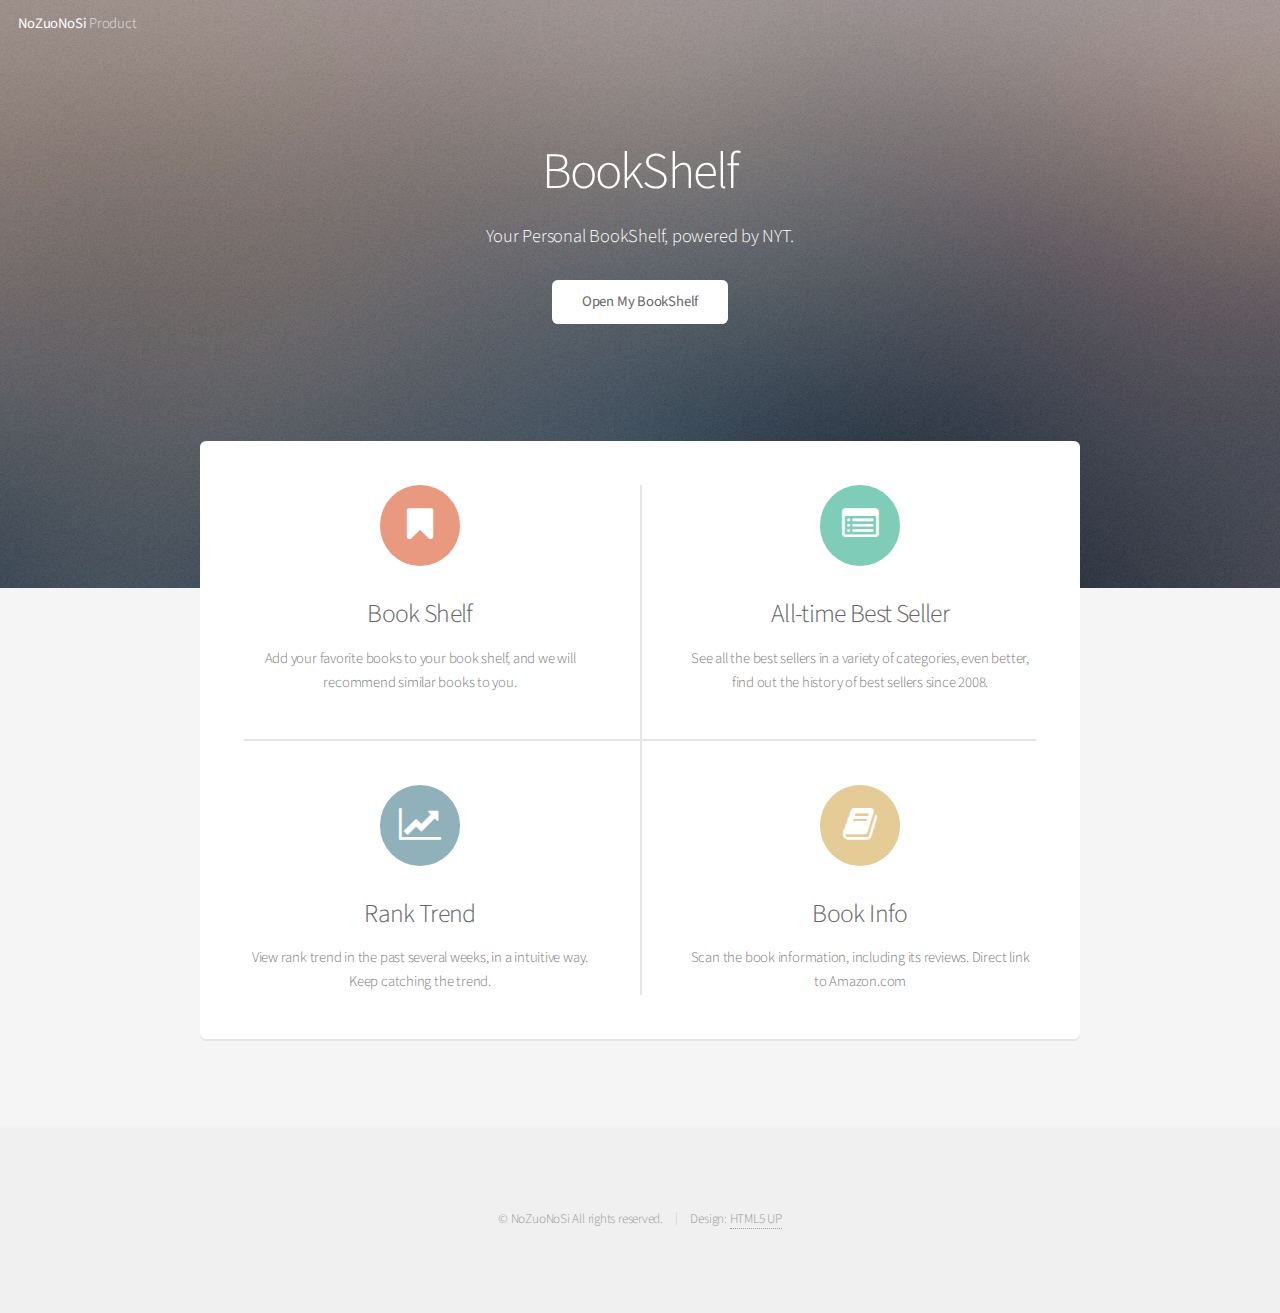
<file: main/index.html>
<!DOCTYPE HTML>
<!--
	Alpha by HTML5 UP
	html5up.net | @n33co
	Free for personal and commercial use under the CCA 3.0 license (html5up.net/license)
-->
<html>
	<head>
		<title>BookShelf</title>
		<meta http-equiv="content-type" content="text/html; charset=utf-8" />
		<meta name="description" content="Based on New York Times API to collect popular books info" />
		<meta name="keywords" content="book publishment ranking suggestions preference" />
		<!--[if lte IE 8]><script src="css/ie/html5shiv.js"></script><![endif]-->
		<script src="js/jquery.min.js"></script>
		<script src="js/jquery.dropotron.min.js"></script>
		<script src="js/jquery.scrollgress.min.js"></script>
		<script src="js/skel.min.js"></script>
		<script src="js/skel-layers.min.js"></script>
		<script src="js/init.js"></script>
		<script src="js/bootstrap.min.js"></script>
		<script src="js/bootstrap.js"></script>
		<script src="js/category.js"></script>
		<noscript>
			<link rel="stylesheet" href="css/skel.css" />
			<link rel="stylesheet" href="css/style.css" />
			<link rel="stylesheet" href="css/style-wide.css" />
		</noscript>
		<!--[if lte IE 8]><link rel="stylesheet" href="css/ie/v8.css" /><![endif]-->
	</head>
	<body class="landing">

		<!-- Header -->
			<header id="header" class="alt">
				<h1><a href="index.html">NoZuoNoSi</a> Product</h1>
				<nav id="nav">
					<!-- <ul>
						<li><a href="index.html">Home</a></li>
						<li>
							<a href="" class="icon fa-angle-down">Layouts</a>
							<ul>
								<li><a href="generic.html">Generic</a></li>
								<li><a href="contact.html">Contact</a></li>
								<li><a href="elements.html">Elements</a></li>
								<li>
									<a href="">Submenu</a>
									<ul>
										<li><a href="#">Option One</a></li>
										<li><a href="#">Option Two</a></li>
										<li><a href="#">Option Three</a></li>
										<li><a href="#">Option Four</a></li>
									</ul>
								</li>
							</ul>
						</li>
						<li><a href="#" class="button">Sign Up</a></li>
					</ul> -->
				</nav>
			</header>

		<!-- Banner -->
			<section id="banner">
				<h2>BookShelf</h2>
				<p>Your Personal BookShelf, powered by NYT.</p>
				<ul class="actions">
					<li><a href="MainPage.html" class="button special">Open My BookShelf</a></li>
					<!-- <li><a href="#" class="button">Learn More</a></li> -->
				</ul>
			</section>

		<!-- Main -->
			<section id="main" class="container">						
				<section class="box special features">
					<div class="features-row">
						<section>
							<span class="icon major fa-bookmark accent2"></span>
							<h3>Book Shelf</h3>
							<p>Add your favorite books to your book shelf, and we will recommend similar books to you.</p>
						</section>
						<section>
							<span class="icon major fa-list-alt accent3"></span>
							<h3>All-time Best Seller</h3>
							<p>See all the best sellers in a variety of categories, even better, find out the history of best sellers since 2008.</p>
						</section>
					</div>
					<div class="features-row">
						<section>
							<span class="icon major fa-line-chart accent4"></span>
							<h3>Rank Trend</h3>
							<p>View rank trend in the past several weeks, in a intuitive way. Keep catching the trend.</p>
						</section>
						<section>
							<span class="icon major fa-book accent5"></span>
							<h3>Book Info</h3>
							<p>Scan the book information, including its reviews. Direct link to Amazon.com</p>
						</section>
					</div>
				</section>
			</section>
			
		<!-- CTA -->
			<!-- <section id="cta">
				
				<h2>Sign up for beta access</h2>
				<p>Blandit varius ut praesent nascetur eu penatibus nisi risus faucibus nunc.</p>
				
				<form>
					<div class="row uniform 50%">
						<div class="8u 12u(3)">
							<input type="email" name="email" id="email" placeholder="Email Address" />
						</div>
						<div class="4u 12u(3)">
							<input type="submit" value="Sign Up" class="fit" />
						</div>
					</div>
				</form>
				
			</section> -->
			
		<!-- Footer -->
			<footer id="footer">
				<!-- <ul class="icons">
					<li><a href="#" class="icon fa-twitter"><span class="label">Twitter</span></a></li>
					<li><a href="#" class="icon fa-facebook"><span class="label">Facebook</span></a></li>
					<li><a href="#" class="icon fa-instagram"><span class="label">Instagram</span></a></li>
					<li><a href="#" class="icon fa-github"><span class="label">Github</span></a></li>
					<li><a href="#" class="icon fa-dribbble"><span class="label">Dribbble</span></a></li>
					<li><a href="#" class="icon fa-google-plus"><span class="label">Google+</span></a></li>
				</ul> -->
				<ul class="copyright">
					<li>&copy; NoZuoNoSi All rights reserved.</li><li>Design: <a href="http://html5up.net">HTML5 UP</a></li>
				</ul>
			</footer>

	</body>
</html>
</file>
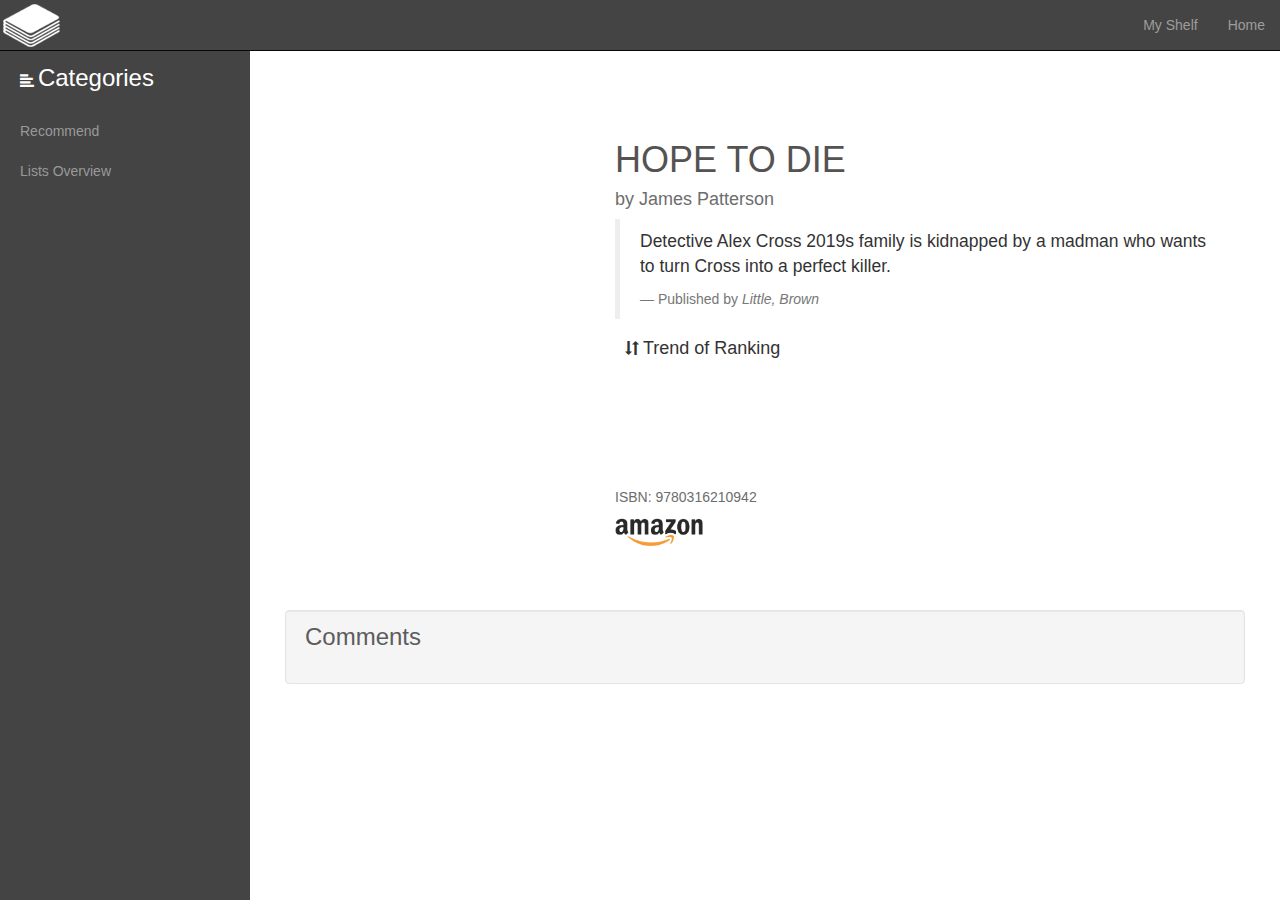
<file: main/individualBook.html>
<!DOCTYPE html>
<html lang="en">

<head>

    <meta charset="utf-8">
    <meta http-equiv="X-UA-Compatible" content="IE=edge">
    <meta name="viewport" content="width=device-width, initial-scale=1">
    <meta name="description" content="">
    <meta name="author" content="">

    <title>Individual Book</title>
    <script src="js/jquery.min.js"></script>
    <script src="js/bootstrap.min.js"></script>
    <script src="js/bootstrap.js"></script>
    <script src="js/gbx_index.js"></script>
    <script src="js/store.min.js"></script>

    <!--For making charts-->
    <script src="js/jquery.flot.js"></script>

    <!--get parameters-->
    <script src="js/individual.js"></script>

    <!-- Bootstrap Core CSS -->
    <link href="css/bootstrap.min.css" rel="stylesheet">

    <!-- Custom CSS -->
    <link href="css/simple-sidebar.css" rel="stylesheet">
    <link href="css/main.css" rel="stylesheet">
    

    <!-- HTML5 Shim and Respond.js IE8 support of HTML5 elements and media queries -->
    <!-- WARNING: Respond.js doesn't work if you view the page via file:// -->
    <!--[if lt IE 9]>
        <script src="https://oss.maxcdn.com/libs/html5shiv/3.7.0/html5shiv.js"></script>
        <script src="https://oss.maxcdn.com/libs/respond.js/1.4.2/respond.min.js"></script>
    <![endif]-->

</head>

<body onload="BestSellerListNames()">
    <div id="wrapper">
        <nav class="navbar navbar-inverse navbar-fixed-top" role="navigation" style="background: #444;">
            <div class="container-fluid">
                <div class="navbar-header">
                  <div class="navbar-brand"><img src="images/mainpage-logo.png" style="display:inline;position:relative;top:-18px;left:-18px"></div>
                </div>
                <div class="navbar-collapse collapse">
                  <ul class="nav navbar-nav navbar-right">
                    <!-- <li><a href="#">Sort By</a></li> -->

                    <li class="dropdown" style="display:inline; float:left; visibility:hidden;">
                    <a id="dropdownSort" data-toggle="dropdown" aria-expanded="true" style="cursor:pointer;">
                    Sort By
                    </a>
                    <ul class="dropdown-menu" role="menu" aria-labelledby="dropdownMenu1">
                        <li id="date" role="presentation"><a role="menuitem" tabindex="-1" href="#" onclick="sortlist(null)">Default</a></li>
                        <li id="date" role="presentation"><a role="menuitem" tabindex="-1" href="#" onclick="sortlist('published-date')">Published Date</a></li>
                        <li id="isbn" role="presentation"><a role="menuitem" tabindex="-1" href="#" onclick="sortlist('isbn')">ISBN</a></li>
                       <!--  <li id="rank-now" role="presentation"><a role="menuitem" tabindex="-1" href="#" onclick="sortlist('rank')">Current Rank</a></li> -->
                        <li id="rank-last" role="presentation"><a role="menuitem" tabindex="-1" href="#" onclick="sortlist('rank-last-week')">Last-Week Rank</a></li>
                        <li id="weeks" role="presentation"><a role="menuitem" tabindex="-1" href="#" onclick="sortlist('weeks-on-list')">Weeks on List</a></li>
                      </ul>
                    </li>


                    <li><a href="#" onclick="DisplayMyShelf()">My Shelf</a></li>
                    <li><a href="index.html">Home</a></li>
                  </ul>
                </div>
            </div>
        </nav>
        <!-- Sidebar -->
        <div id="sidebar-wrapper" style="background: #444;">
            <ul class="sidebar-nav" id="category">
                <li class="sidebar-brand">
                </li>
                <div class="sideHeading">
                <span class="glyphicon glyphicon-align-left" aria-hidden="true"></span>
                <h3 style="display:inline">Categories</h3>
                </div>
                <li><a href="#">Recommend</a></li>
                <li><a href="MainPage.html">Lists Overview</a></li>
            </ul>
        </div>
        <!-- /#sidebar-wrapper -->

        <!-- Page Content -->
        <div id="page-content-wrapper">
            <div class="fake-sidebar">
            </div>
            <header style="margin:40px;">
                <h2 id="ListNameOnPage" style="color:#525252"></h2>
                <p id="ListDescOnPage" style="color:#909090;margin-left:4px"></p>
            </header>
            <div class="container-fluid">                        
                <div class="book-content">
                    <div class="row" id="update">
                        <div class="col-sm-4" id="detailImg">
                            <img src="http://du.ec2.nytimes.com.s3.amazonaws.com/prd/books/9780316210942.jpeg" style="display:inline; margin:6px" width="90%">
                        </div>
                            <div class="col-sm-8" id="detailInfo">
                            <div>
                                <h1 id="detail-title" class="detail-title">HOPE TO DIE</h1>
                                <h4 id="detail-author" class="detail-subtit">by James Patterson</h4>
                            </div>
                            <blockquote>
                                <p id="detail-desc">Detective Alex Cross 2019s family is kidnapped by a madman who wants to turn Cross into a perfect killer.</p>
                                <footer>Published by <cite title="Source Title" id="detail-publisher">Little, Brown</cite></footer>
                            </blockquote>
                            <div class="trends">
                                <div>
                                    <span class="glyphicon glyphicon-sort" aria-hidden="true"></span>
                                    <h4 style="display:inline;">Trend of Ranking</h4>
                                </div>
                                <div id="ranktrend" style="width:300px;height:100px;margin:4px"></div>
                                <!-- <div>
                                <p style="margin:6px 0 -2px 10px;">Current Rank: 1</p>
                                <p style="margin:6px 0 6px 10px;">Last Week: 5</p>
                                </div> -->

                            </div>
                            <script>
                                var curBook = store.get('book_detail');
                                if(curBook.rank_last_week!=0){
                                    $.plot($("#ranktrend"), [ {color: "#6c8dbb" ,data: [[1, curBook.rank_last_week], [2, curBook.rank]]} ], { xaxis: { max: 2, ticks: [[1, "Last"],[2, "Current"]] },yaxis: {transform: function (v) { return -v; },inverseTransform: function (v) { return -v; }} });
                                }else{
                                    $.plot($("#ranktrend"), [ {color: "#6c8dbb" ,data: [[1, curBook.rank], [2, curBook.rank]]} ], { xaxis: { max: 2, ticks: [[1, "Last"],[2, "Current"]] },yaxis: {transform: function (v) { return -v; },inverseTransform: function (v) { return -v; }} });
                                }
                                store.remove('book_detail');
                            </script>

                            </br>
                            
                            <p class="detail-subtit" id="detail-isbn">ISBN: 9780316210942</p>
                            <div class="buy" id="buy">
                            <a href="#">
                            <img src="images/Amazon-Logo.png" width="14%">
                            </a>
                            </div>
                        </div>
                    </div>
                    </br></br></br>
                    <div class="well" id="commentwell">                        
                        <h3 style="margin-bottom:14px;margin-top:-6px;color:#5c5c5c">Comments</h3>
                        <div id="commentBody" style="color:gray">
                        </div>
                    </div>          
                </div>
            </div>

        </div>
        <!-- /#page-content-wrapper -->

    </div>
    <!-- /#wrapper -->

    <!-- jQuery -->
    <script src="js/jquery.js"></script>
    <script src="js/scripts.js"></script>

    <!-- Bootstrap Core JavaScript -->
    <script src="js/bootstrap.min.js"></script>

</body>

</html>
</file>
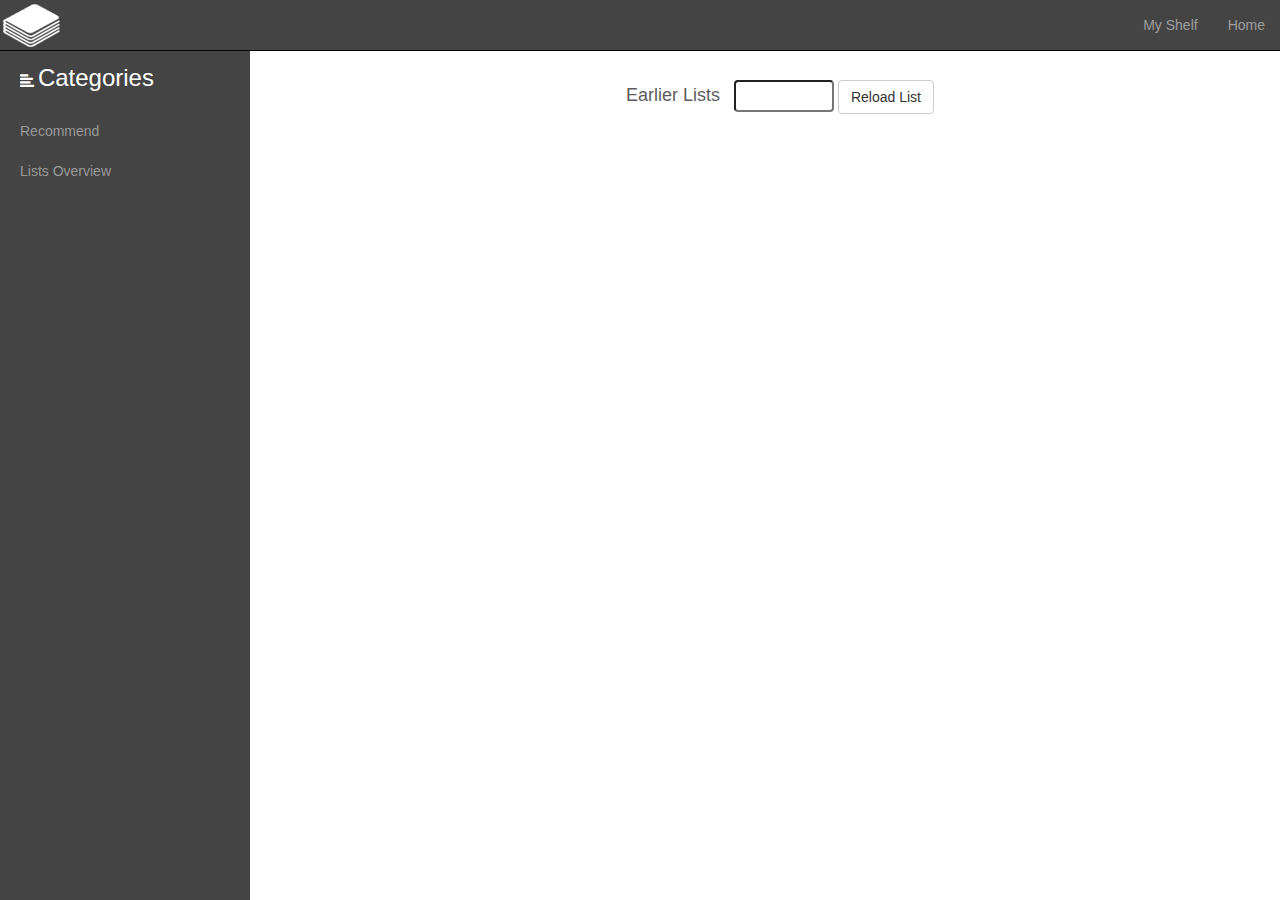
<file: main/MainPage.html>
<!DOCTYPE html>
<html lang="en">

<head>

    <meta charset="utf-8">
    <meta http-equiv="X-UA-Compatible" content="IE=edge">
    <meta name="viewport" content="width=device-width, initial-scale=1">
    <meta name="description" content="">
    <meta name="author" content="">

    <title>Main Page</title>
    <script src="js/jquery.min.js"></script>
    <script src="js/bootstrap.min.js"></script>
    <script src="js/bootstrap.js"></script>
    <script src="js/gbx_index.js"></script>
    <script src="js/store.min.js"></script>
    <script src="js/bootstrap-datepicker.js"></script>
    <!-- Bootstrap Core CSS -->
    <link href="css/bootstrap.min.css" rel="stylesheet">
    <link href="css/datepicker.css" rel="stylesheet">
    <link href="css/datepicker3.css" rel="stylesheet">

    <!-- Custom CSS -->
    <link href="css/simple-sidebar.css" rel="stylesheet">
    <link href="css/main.css" rel="stylesheet">
    

    <!-- HTML5 Shim and Respond.js IE8 support of HTML5 elements and media queries -->
    <!-- WARNING: Respond.js doesn't work if you view the page via file:// -->
    <!--[if lt IE 9]>
        <script src="https://oss.maxcdn.com/libs/html5shiv/3.7.0/html5shiv.js"></script>
        <script src="https://oss.maxcdn.com/libs/respond.js/1.4.2/respond.min.js"></script>
    <![endif]-->

</head>

<body onload="InitialPage()">
    <div id="wrapper">
        <nav class="navbar navbar-inverse navbar-fixed-top" role="navigation" style="background: #444;">
            <div class="container-fluid">
                <div class="navbar-header">
                  <div class="navbar-brand"><img src="images/mainpage-logo.png" style="display:inline;position:relative;top:-18px;left:-18px"></div>
                </div>
                <div class="navbar-collapse collapse">
                  <ul class="nav navbar-nav navbar-right">
                    
                    <!-- <li><a href="#">Sort By</a></li> -->

                    <li class="dropdown" style="display:inline; float:left;">
                    <a id="dropdownSort" data-toggle="dropdown" aria-expanded="true" style="cursor:pointer;">
                    Sort By
                    </a>
                    <ul class="dropdown-menu" role="menu" aria-labelledby="dropdownMenu1">
                        <li id="date" role="presentation"><a role="menuitem" tabindex="-1" href="#" onclick="sortlist(null)">Default</a></li>
                        <li id="date" role="presentation"><a role="menuitem" tabindex="-1" href="#" onclick="sortlist('published-date')"l.>Published Date</a></li>
                        <li id="isbn" role="presentation"><a role="menuitem" tabindex="-1" href="#" onclick="sortlist('isbn')">ISBN</a></li>
                        <!-- <li id="rank-now" role="presentation"><a role="menuitem" tabindex="-1" href="#" onclick="sortlist('rank')">Current Rank</a></li> -->
                        <li id="rank-last" role="presentation"><a role="menuitem" tabindex="-1" href="#" onclick="sortlist('rank-last-week')">Last-Week Rank</a></li>
                        <li id="weeks" role="presentation"><a role="menuitem" tabindex="-1" href="#" onclick="sortlist('weeks-on-list')">Weeks on List</a></li>
                      </ul>
                    </li>


                    <li><a href="#" onclick="DisplayMyShelf()">My Shelf</a></li>
                    <li><a href="index.html">Home</a></li>
                  </ul>
                </div>
            </div>
        </nav>
        <!-- Sidebar -->
        <div id="sidebar-wrapper" style="background: #444;">
            <ul class="sidebar-nav" id="category">
                <li class="sidebar-brand">
                </li>
                <div class="sideHeading">
                <span class="glyphicon glyphicon-align-left" aria-hidden="true"></span>
                <h3 style="display:inline">Categories</h3>
                </div>
                <li><a href="#" onclick="ShowRecommendation()">Recommend</a></li>
                <li><a href="#" onclick="InitialPage()">Lists Overview</a></li>
            </ul>
        </div>
        <!-- /#sidebar-wrapper -->

        <!-- Page Content -->
        <div id="page-content-wrapper">

            <div class="fake-sidebar">
            </div>
            <div id="changedate" style="margin-left: 30px; color:#5c5c5c; text-align:center;">
            <h4 style="display:inline; margin-right:10px;">Earlier Lists</h4>
            <input class="datepicker" id="datepicker" data-date-format="yyyy-mm-dd" style="width:100px;">
            <button type="button" class="btn btn-default" onclick="newoverviewdate()">Reload List</button>
            </div>
            <script>
                $('.datepicker').datepicker({
                    todayHighlight: true
                })
            </script>
            <header style="margin:40px;">
                <h2 id="ListNameOnPage" style="color:#525252"></h2>
                <p id="ListDescOnPage" style="color:#909090;margin-left:4px"></p>
            </header>
            <div class="container-fluid">
                        <!-- <h1>Simple Sidebar</h1> -->
                        <!-- <p>This template has a responsive menu toggling system. The menu will appear collapsed on smaller screens, and will appear non-collapsed on larger screens. When toggled using the button below, the menu will appear/disappear. On small screens, the page content will be pushed off canvas.</p>
                        <p>Make sure to keep all page content within the <code>#page-content-wrapper</code>.</p>
                        <a href="#menu-toggle" class="btn btn-default" id="menu-toggle">Toggle Menu</a> -->
                        
                <div class="book-content" id="update">
                    <!-- <div class="row">
                        <div class="col-sm-3">
                            <div class="thumbnail book_pro" style="float:left">
                                <a target="#" href="" id="">
                                    <img id="book-img" src="http://du.ec2.nytimes.com.s3.amazonaws.com/prd/books/9780316210942.jpeg" alt="" style="display:inline; margin:6px">
                                </a>
                                <div>
                                <h4 id="book-title" class="book-title">HOPE TO DIE</h4>
                                <a id="book-list" class="book-category" href="#">Combined Print and E-Book Fiction</a>
                                <h5 id="book-rank-now" class="book-desc">Current Rank:  1</h5>
                                <h5 id="book-rank-last" class="book-desc">Last Week: -</h5>
                                </div>
                                <div class="add-favo">
                                    <div class="favo-icon" id="favo_icon1" onClick="add_favo(1)" title="favorite" style="margin:6px;"></div>
                                    <p id="add1" style="display:inline;float:left;margin-top:6px;color:#ad6f59">Add to My Shelf</p>
                                </div>
                            </div>
                        </div>

                        <div class="col-sm-3">
                            <div class="thumbnail book_pro" style="float:left">
                                <a target="#" href="" id="">
                                    <img id="book-img" src="http://du.ec2.nytimes.com.s3.amazonaws.com/prd/books/9780316210942.jpeg" alt="" style="display:inline; margin:6px">
                                </a>
                                <div>
                                <h4 id="book-title" class="book-title">HOPE TO DIE</h4>
                                <a id="book-list" class="book-category" href="#">Combined Print and E-Book Fiction</a>
                                <h5 id="book-rank-now" class="book-desc">Current Rank:  1</h5>
                                <h5 id="book-rank-last" class="book-desc">Last Week: -</h5>
                                </div>
                                <div class="add-favo">
                                    <div class="favo-icon" id="favo_icon2" onClick="add_favo(2)" title="favorite" style="margin:6px;"></div>
                                    <p id="add2" style="display:inline;float:left;margin-top:6px;color:#ad6f59">Add to My Shelf</p>
                                </div>
                            </div>
                        </div>

                        <div class="col-sm-3">
                            <div class="thumbnail book_pro" style="float:left">
                                <a target="#" href="" id="">
                                    <img id="book-img" src="http://du.ec2.nytimes.com.s3.amazonaws.com/prd/books/9780316210942.jpeg" alt="" style="display:inline; margin:6px">
                                </a>
                                <div>
                                <h4 id="book-title" class="book-title">HOPE TO DIE</h4>
                                <a id="book-list" class="book-category" href="#">Combined Print and E-Book Fiction</a>
                                <h5 id="book-rank-now" class="book-desc">Current Rank:  1</h5>
                                <h5 id="book-rank-last" class="book-desc">Last Week: -</h5>
                                </div>
                                <div class="add-favo">
                                    <div class="favo-icon" id="favo_icon3" onClick="add_favo(3)" title="favorite" style="margin:6px;"></div>
                                    <p id="add3" style="display:inline;float:left;margin-top:6px;color:#ad6f59">Add to My Shelf</p>
                                </div>
                            </div>
                        </div>

                        <div class="col-sm-3">
                            <div class="thumbnail book_pro" style="float:left">
                                <a target="#" href="" id="">
                                    <img id="book-img" src="http://du.ec2.nytimes.com.s3.amazonaws.com/prd/books/9780316210942.jpeg" alt="" style="display:inline; margin:6px">
                                </a>
                                <div>
                                <h4 id="book-title" class="book-title">HOPE TO DIE</h4>
                                <a id="book-list" class="book-category" href="#">Combined Print and E-Book Fiction</a>
                                <h5 id="book-rank-now" class="book-desc">Current Rank:  1</h5>
                                <h5 id="book-rank-last" class="book-desc">Last Week: -</h5>
                                </div>
                                <div class="add-favo">
                                    <div class="favo-icon" id="favo_icon4" onClick="add_favo(4)" title="favorite" style="margin:6px;"></div>
                                    <p id="add4" style="display:inline;float:left;margin-top:6px;color:#ad6f59">Add to My Shelf</p>
                                </div>
                            </div>
                        </div>

                    </div>  -->          

                </div>
            </div>
        </div>
        <!-- /#page-content-wrapper -->

    </div>
    <!-- /#wrapper -->

    <!-- jQuery -->
    <script src="js/jquery.js"></script>
    <script src="js/scripts.js"></script>

    <!-- Bootstrap Core JavaScript -->
    <script src="js/bootstrap.min.js"></script>

</body>

</html>
</file>
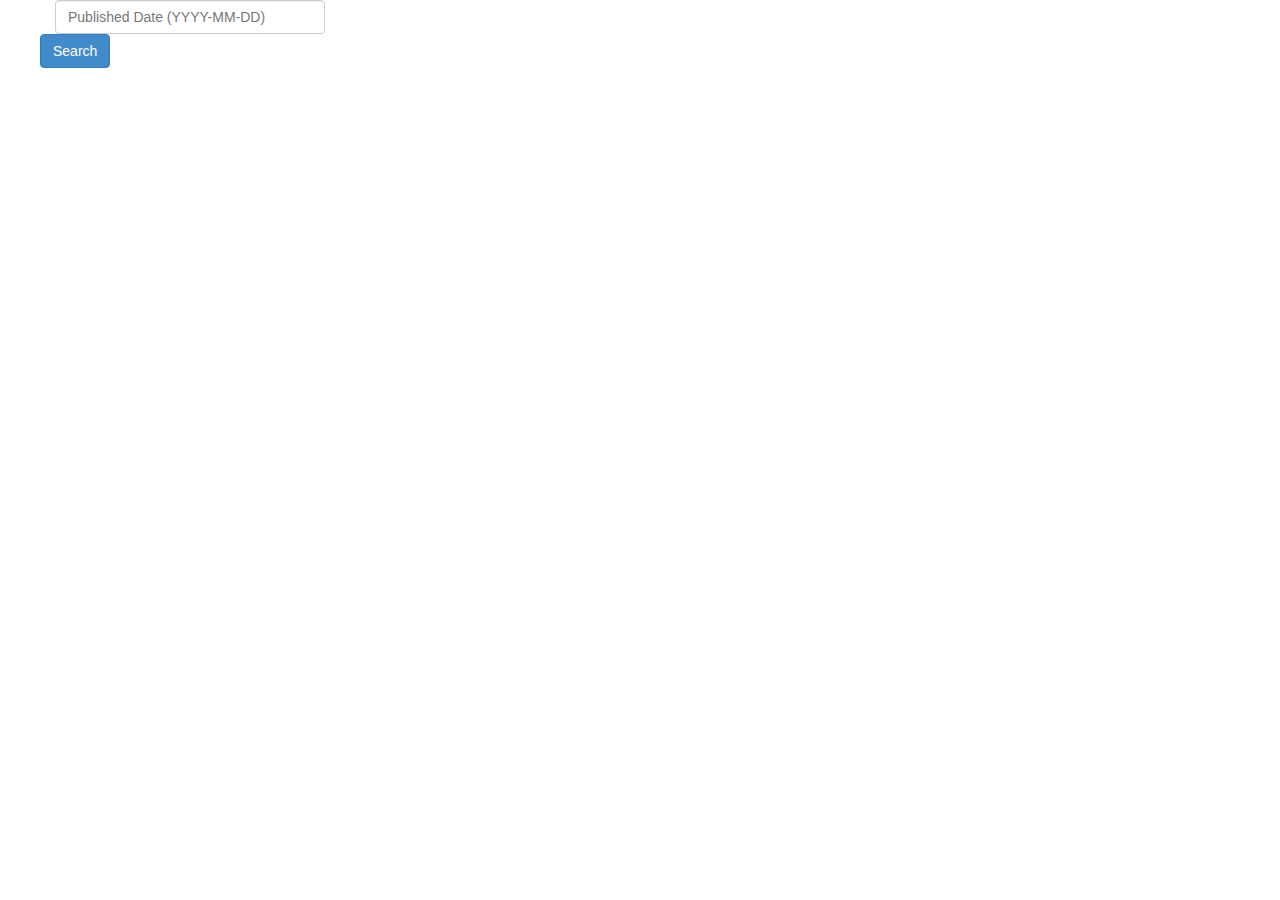
<file: src/gbx_index.html>
<!DOCTYPE html>
<html>
<head>
  <link href="bootstrap.min.css" rel="stylesheet">
  <script src="jquery-2.1.1.min.js"></script>
  <script src="gbx_index.js"></script>
  <script src="store.min.js"></script>
</head>
<body>
  <div class="container" id="container1">
    <div class="row">
      <div class="row">
        <div class="first-inner-addon col-md-3">
          <i class="icon-search"></i> 
          <input type="search"
          class="form-control" 
          id="publish_date"
          placeholder="Published Date (YYYY-MM-DD)"/>
        </div>
      </div>

      <div class="">
        <div class="row" id="SearchBtn">
          <a href="#" class="btn btn-primary" onclick="init()">Search</a>
        </div>
      </div>
    </div>
  </div>

<script>
    // init()
    // function init() {
    //     if (!store.enabled) {
    //         alert('Local storage is not supported by your browser. Please disable "Private Mode", or upgrade to a modern browser.')
    //         return
    //     }
    //     else{
    //       alert('store.js is enabled!')
    //       return
    //     }

    //     var items = new Store('list_name');

    // }
</script>

</body>
</html>
</file>
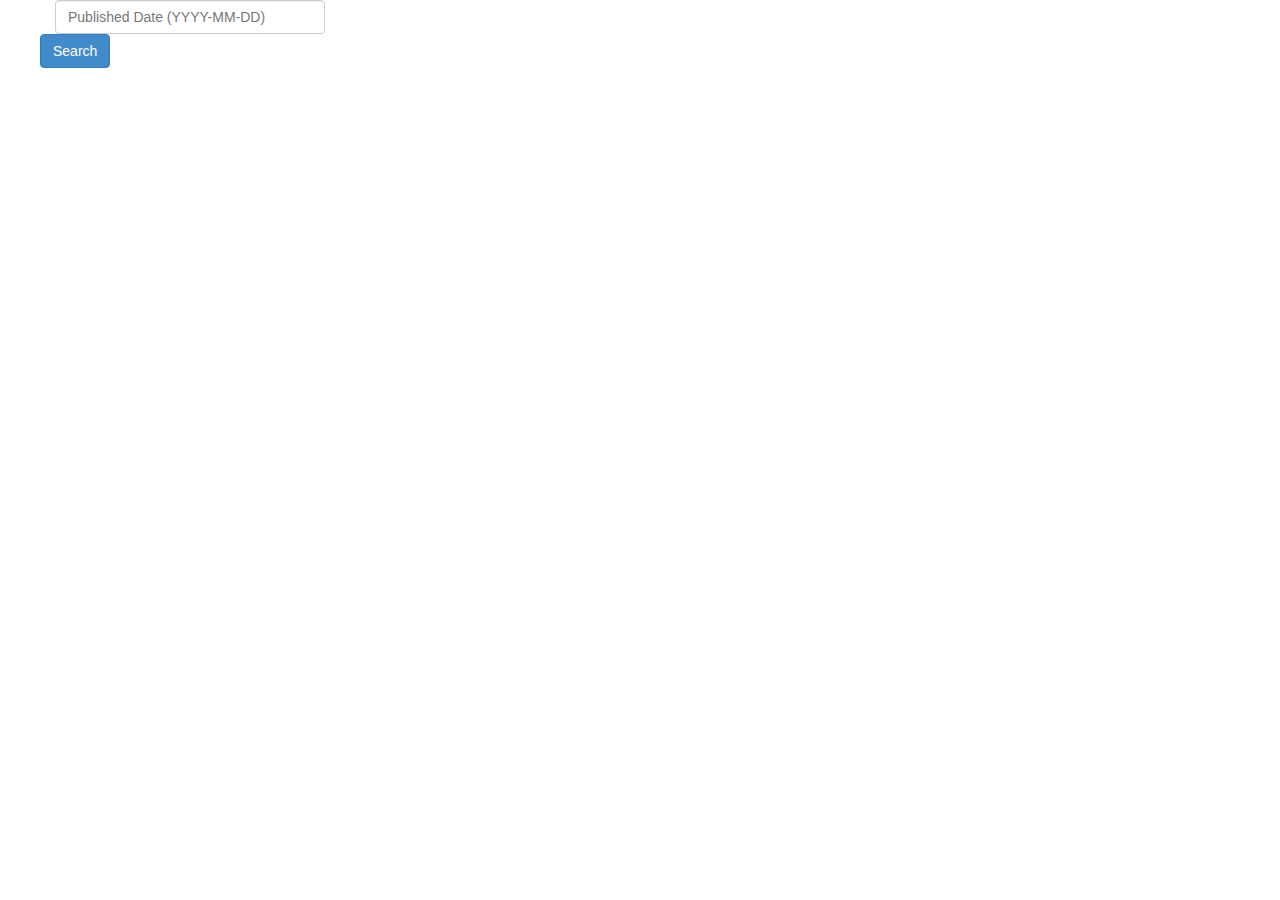
<file: src/jll_index.html>
<!DOCTYPE html>
<html>
<head>
  <link href="bootstrap.min.css" rel="stylesheet">
  <script src="jquery-2.1.1.min.js"></script>
  <script src="jll_index.js"></script>
  <script src="store.min.js"></script>
</head>
<body>
  <div class="container" id="container1">
    <div class="row">
      <div class="row">
        <div class="first-inner-addon col-md-3">
          <i class="icon-search"></i> 
          <input type="search"
          class="form-control" 
          id="publish_date"
          placeholder="Published Date (YYYY-MM-DD)"/>
        </div>
      </div>

      <div class="">
        <div class="row" id="SearchBtn">
          <a href="#" class="btn btn-primary" onclick="init()">Search</a>
        </div>
      </div>
    </div>
  </div>

<script>
    // init()
    // function init() {
    //     if (!store.enabled) {
    //         alert('Local storage is not supported by your browser. Please disable "Private Mode", or upgrade to a modern browser.')
    //         return
    //     }
    //     else{
    //       alert('store.js is enabled!')
    //       return
    //     }

    //     var items = new Store('list_name');

    // }
</script>

</body>
</html>
</file>
<file: main/css/style-wide.css>
/*
	Alpha by HTML5 UP
	html5up.net | @n33co
	Free for personal and commercial use under the CCA 3.0 license (html5up.net/license)
*/

/* Basic */

	body, input, select, textarea {
		font-size: 13pt;
	}

/* Banner */

	#banner {
		padding: 10em 0 18em 0;
	}
</file>
<file: main/css/ie/v8.css>
/*
	Alpha by HTML5 UP
	html5up.net | @n33co
	Free for personal and commercial use under the CCA 3.0 license (html5up.net/license)
*/

/* Basic */

	pre, code {
		position: relative;
		-ms-behavior: url("css/ie/PIE.htc");
	}

/* Form */

	input[type="text"],
	input[type="password"],
	input[type="email"],
	select,
	textarea {
		position: relative;
		-ms-behavior: url("css/ie/PIE.htc");
		line-height: 3em;
	}

	input[type="checkbox"],
	input[type="radio"] {
		opacity: 1;
		z-index: auto;
	}

		input[type="checkbox"] + label:before,
		input[type="radio"] + label:before {
			display: none;
		}

/* Button */

	input[type="submit"],
	input[type="reset"],
	input[type="button"],
	.button {
		position: relative;
		-ms-behavior: url("css/ie/PIE.htc");
	}

		input[type="submit"].alt,
		input[type="reset"].alt,
		input[type="button"].alt,
		.button.alt {
			border: solid 2px #e5e5e5;
		}

/* Box */

	.box {
		position: relative;
		-ms-behavior: url("css/ie/PIE.htc");
	}

		.box .image.featured {
			margin: 2em 0;
			width: 100%;
		}

/* Icon */

	.icon.major {
		position: relative;
		-ms-behavior: url("css/ie/PIE.htc");
	}

/* Image */

	.image {
		position: relative;
		-ms-behavior: url("css/ie/PIE.htc");
	}

		.image img {
			position: relative;
			-ms-behavior: url("css/ie/PIE.htc");
		}

/* Header */

	#header nav > ul > li a {
		color: #fff;
		display: inline-block;
		text-decoration: none;
		border: 0;
	}

		#header nav > ul > li a.icon:before {
			color: #fff;
			margin-right: 0.5em;
		}

	#header.alt {
		color: #fff;
	}

		#header.alt nav > ul > li a:not(.button).icon:before {
			color: rgba(255, 255, 255, 0.75);
		}

		#header.alt nav > ul > li.active a:not(.button) {
			background-color: rgba(255, 255, 255, 0.2);
		}

	.dropotron {
		border: solid 1px #e5e5e5;
	}

		.dropotron.level-0 {
			margin-top: 0;
		}

			.dropotron.level-0:before {
				display: none;
			}

/* Banner */

	#banner {
		background-attachment: scroll;
		background-image: url("../../images/banner.jpg");
		background-position: auto;
		background-repeat: no-repeat;
		background-size: cover;
		-ms-behavior: url("css/ie/backgroundsize.min.htc");
	}

		#banner input[type="submit"],
		#banner input[type="reset"],
		#banner input[type="button"],
		#banner .button {
			border: solid 2px #fff;
		}

/* Main */

	#main {
		position: relative;
		z-index: 1;
	}

/* CTA */

	#cta input[type="text"],
	#cta input[type="password"],
	#cta input[type="email"],
	#cta select,
	#cta textarea {
		background: #e89980;
		border: solid 2px #fff;
	}

	#cta .formerize-placeholder {
		color: #fff !important;
	}
</file>
<file: main/css/main.css>
.fake-sidebar {
    height: 60px;
}

#page-content-wrapper {
	background-color: rbg(240, 240, 240);
}

.col-sm-3 {
	width: 25%;
}

.book_pro {
	background-color: rbg(255, 255, 255);
	text-align: center;
	padding: 10px;
	height: auto;
	width: 100%;
}

.book_pro:hover a img{
	transform: scale(1.05);
}

.book_pro a img{
	display: table;
	height: 200px;
	width: auto;
}

.sideHeading {
	margin-left: 20px;
	margin-bottom: 20px;
	color: #fff;
}

.favo-icon{
	/*background-image: url(../images/bookmark-after.png);*/
	background-size: 15px 20px;
	height: 20px;
	width: 15px;
	cursor: pointer;
	display: inline; 
	float: left;
}

.book-title{
	margin: 6px;
	color:#444;
}

.book-desc{
	margin: 3px;
	color:gray;
}
.book-category{
	font-size: 10px;
	margin: 3px;
	color:gray;
}

.add-favo{
	margin-top: 30px;
}

.detail-title {
	color:#555252;
}

.detail-subtit {
	color:#6d6d6d;
}

.trends {
	margin-left: 10px;
}
</file>
<file: main/css/skel.css>
/* Resets (http://meyerweb.com/eric/tools/css/reset/ | v2.0 | 20110126 | License: none (public domain)) */

	html,body,div,span,applet,object,iframe,h1,h2,h3,h4,h5,h6,p,blockquote,pre,a,abbr,acronym,address,big,cite,code,del,dfn,em,img,ins,kbd,q,s,samp,small,strike,strong,sub,sup,tt,var,b,u,i,center,dl,dt,dd,ol,ul,li,fieldset,form,label,legend,table,caption,tbody,tfoot,thead,tr,th,td,article,aside,canvas,details,embed,figure,figcaption,footer,header,hgroup,menu,nav,output,ruby,section,summary,time,mark,audio,video{margin:0;padding:0;border:0;font-size:100%;font:inherit;vertical-align:baseline;}article,aside,details,figcaption,figure,footer,header,hgroup,menu,nav,section{display:block;}body{line-height:1;}ol,ul{list-style:none;}blockquote,q{quotes:none;}blockquote:before,blockquote:after,q:before,q:after{content:'';content:none;}table{border-collapse:collapse;border-spacing:0;}body{-webkit-text-size-adjust:none}

/* Box Model */

	*, *:before, *:after {
		-moz-box-sizing: border-box;
		-webkit-box-sizing: border-box;
		box-sizing: border-box;
	}

/* Container */

	.container {
		margin-left: auto;
		margin-right: auto;
		
		/* width: (containers) */
		width: 60em;
	}

	/* Modifiers */

		/* 125% */
			.container.\31 25\25 {
				width: 100%;
				
				/* max-width: (containers * 1.25) */
				max-width: 75em;

				/* min-width: (containers) */
				min-width: 60em;
			}

		/* 75% */
			.container.\37 5\25 {
				
				/* width: (containers * 0.75) */
				width: 45em;

			}

		/* 50% */
			.container.\35 0\25 {
				
				/* width: (containers * 0.50) */
				width: 30em;

			}

		/* 25% */
			.container.\32 5\25 {
				
				/* width: (containers * 0.25) */
				width: 15em;

			}

/* Grid */

	.row {
		border-bottom: solid 1px transparent;
	}

	.row > * {
		float: left;
	}
	
	.row:after, .row:before {
		content: '';
		display: block;
		clear: both;
		height: 0;
	}
	
	.row.uniform > * > :first-child {
		margin-top: 0;
	}
	
	.row.uniform > * > :last-child {
		margin-bottom: 0;
	}

	/* Gutters */

		/* Normal */
		
			.row > * {
				/* padding: (gutters.horizontal) 0 0 (gutters.vertical) */
				padding: 0 0 0 2em;
			}

			.row {
				/* margin: -(gutters.horizontal) 0 -1px -(gutters.vertical) */
				margin: 0 0 -1px -2em;
			}
			
			.row.uniform > * {
				/* padding: (gutters.vertical) 0 0 (gutters.vertical) */
				padding: 2em 0 0 2em;
			}

			.row.uniform {
				/* margin: -(gutters.vertical) 0 -1px -(gutters.vertical) */
				margin: -2em 0 -1px -2em;
			}
			
		/* 200% */
		
			.row.\32 00\25 > * {
				/* padding: (gutters.horizontal) 0 0 (gutters.vertical) */
				padding: 0 0 0 4em;
			}

			.row.\32 00\25 {
				/* margin: -(gutters.horizontal) 0 -1px -(gutters.vertical) */
				margin: 0 0 -1px -4em;
			}

			.row.uniform.\32 00\25 > * {
				/* padding: (gutters.vertical) 0 0 (gutters.vertical) */
				padding: 4em 0 0 4em;
			}

			.row.uniform.\32 00\25 {
				/* margin: -(gutters.vertical) 0 -1px -(gutters.vertical) */
				margin: -4em 0 -1px -4em;
			}

		/* 150% */
		
			.row.\31 50\25 > * {
				/* padding: (gutters.horizontal) 0 0 (gutters.vertical) */
				padding: 0 0 0 1.5em;
			}

			.row.\31 50\25 {
				/* margin: -(gutters.horizontal) 0 -1px -(gutters.vertical) */
				margin: 0 0 -1px -1.5em;
			}

			.row.uniform.\31 50\25 > * {
				/* padding: (gutters.vertical) 0 0 (gutters.vertical) */
				padding: 1.5em 0 0 1.5em;
			}

			.row.uniform.\31 50\25 {
				/* margin: -(gutters.vertical) 0 -1px -(gutters.vertical) */
				margin: -1.5em 0 -1px -1.5em;
			}

		/* 50% */
		
			.row.\35 0\25 > * {
				/* padding: (gutters.horizontal) 0 0 (gutters.vertical) */
				padding: 0 0 0 1em;
			}

			.row.\35 0\25 {
				/* margin: -(gutters.horizontal) 0 -1px -(gutters.vertical) */
				margin: 0 0 -1px -1em;
			}

			.row.uniform.\35 0\25 > * {
				/* padding: (gutters.vertical) 0 0 (gutters.vertical) */
				padding: 1em 0 0 1em;
			}

			.row.uniform.\35 0\25 {
				/* margin: -(gutters.vertical) 0 -1px -(gutters.vertical) */
				margin: -1em 0 -1px -1em;
			}

		/* 25% */
		
			.row.\32 5\25 > * {
				/* padding: (gutters.horizontal) 0 0 (gutters.vertical) */
				padding: 0 0 0 0.5em;
			}

			.row.\32 5\25 {
				/* margin: -(gutters.horizontal) 0 -1px -(gutters.vertical) */
				margin: 0 0 -1px -0.5em;
			}

			.row.uniform.\32 5\25 > * {
				/* padding: (gutters.vertical) 0 0 (gutters.vertical) */
				padding: 0.5em 0 0 0.5em;
			}

			.row.uniform.\32 5\25 {
				/* margin: -(gutters.vertical) 0 -1px -(gutters.vertical) */
				margin: -0.5em 0 -1px -0.5em;
			}

		/* 0% */
		
			.row.\30 \25 > * {
				padding: 0;
			}

			.row.\30 \25 {
				margin: 0 0 -1px 0;
			}

	/* Cells */

		.\31 2u, .\31 2u\24, .\31 2u\28 1\29, .\31 2u\24\28 1\29 { width: 100%; clear: none; }
		.\31 1u, .\31 1u\24, .\31 1u\28 1\29, .\31 1u\24\28 1\29 { width: 91.6666666667%; clear: none; }
		.\31 0u, .\31 0u\24, .\31 0u\28 1\29, .\31 0u\24\28 1\29 { width: 83.3333333333%; clear: none; }
		.\39 u, .\39 u\24, .\39 u\28 1\29, .\39 u\24\28 1\29 { width: 75%; clear: none; }
		.\38 u, .\38 u\24, .\38 u\28 1\29, .\38 u\24\28 1\29 { width: 66.6666666667%; clear: none; }
		.\37 u, .\37 u\24, .\37 u\28 1\29, .\37 u\24\28 1\29 { width: 58.3333333333%; clear: none; }
		.\36 u, .\36 u\24, .\36 u\28 1\29, .\36 u\24\28 1\29 { width: 50%; clear: none; }
		.\35 u, .\35 u\24, .\35 u\28 1\29, .\35 u\24\28 1\29 { width: 41.6666666667%; clear: none; }
		.\34 u, .\34 u\24, .\34 u\28 1\29, .\34 u\24\28 1\29 { width: 33.3333333333%; clear: none; }
		.\33 u, .\33 u\24, .\33 u\28 1\29, .\33 u\24\28 1\29 { width: 25%; clear: none; }
		.\32 u, .\32 u\24, .\32 u\28 1\29, .\32 u\24\28 1\29 { width: 16.6666666667%; clear: none; }
		.\31 u, .\31 u\24, .\31 u\28 1\29, .\31 u\24\28 1\29 { width: 8.3333333333%; clear: none; }

		.\31 2u\24 + *, .\31 2u\24\28 1\29 + *,
		.\31 1u\24 + *, .\31 1u\24\28 1\29 + *,
		.\31 0u\24 + *, .\31 0u\24\28 1\29 + *,
		.\39 u\24 + *, .\39 u\24\28 1\29 + *,
		.\38 u\24 + *, .\38 u\24\28 1\29 + *,
		.\37 u\24 + *, .\37 u\24\28 1\29 + *,
		.\36 u\24 + *, .\36 u\24\28 1\29 + *,
		.\35 u\24 + *, .\35 u\24\28 1\29 + *,
		.\34 u\24 + *, .\34 u\24\28 1\29 + *,
		.\33 u\24 + *, .\33 u\24\28 1\29 + *,
		.\32 u\24 + *, .\32 u\24\28 1\29 + *,
		.\31 u\24  + *,  .\31 u\24\28 1\29 + * {
			clear: left;
		}
			
		.\-11u { margin-left: 91.6666666667% }
		.\-10u { margin-left: 83.3333333333% }
		.\-9u { margin-left: 75% }
		.\-8u { margin-left: 66.6666666667% }
		.\-7u { margin-left: 58.3333333333% }
		.\-6u { margin-left: 50% }
		.\-5u { margin-left: 41.6666666667% }
		.\-4u { margin-left: 33.3333333333% }
		.\-3u { margin-left: 25% }
		.\-2u { margin-left: 16.6666666667% }
		.\-1u { margin-left: 8.3333333333% }
</file>
<file: main/css/style.css>
@import url(font-awesome.min.css);
@import url("http://fonts.googleapis.com/css?family=Source+Sans+Pro:300,400,300italic,400italic");

/*
	Alpha by HTML5 UP
	html5up.net | @n33co
	Free for personal and commercial use under the CCA 3.0 license (html5up.net/license)
*/

/* Basic */

	body {
		background: #f5f5f5;
	}

	body, input, select, textarea {
		color: #777;
		font-family: "Source Sans Pro", sans-serif;
		font-size: 16pt;
		font-weight: 300;
		line-height: 1.65em;
		letter-spacing: -0.015em;
	}

	a {
		-moz-transition: color 0.2s ease-in-out, border-bottom-color 0.2s ease-in-out;
		-webkit-transition: color 0.2s ease-in-out, border-bottom-color 0.2s ease-in-out;
		-o-transition: color 0.2s ease-in-out, border-bottom-color 0.2s ease-in-out;
		-ms-transition: color 0.2s ease-in-out, border-bottom-color 0.2s ease-in-out;
		transition: color 0.2s ease-in-out, border-bottom-color 0.2s ease-in-out;
		border-bottom: dotted 1px;
		color: #e89980;
		text-decoration: none;
	}

		a:hover {
			border-bottom-color: transparent;
		}

	strong, b {
		color: #646464;
		font-weight: 400;
	}

	em, i {
		font-style: italic;
	}

	p {
		margin: 0 0 2em 0;
	}

	h1, h2, h3, h4, h5, h6 {
		color: #646464;
		font-weight: 300;
		line-height: 1em;
		margin: 0 0 0.5em 0;
	}

		h1 a, h2 a, h3 a, h4 a, h5 a, h6 a {
			color: inherit;
			text-decoration: none;
		}

	h2 {
		font-size: 2.25em;
		line-height: 1.5em;
		letter-spacing: -0.035em;
	}

	h3 {
		font-size: 1.75em;
		line-height: 1.5em;
		letter-spacing: -0.025em;
	}

	h4 {
		font-size: 1.1em;
		line-height: 1.5em;
		letter-spacing: 0;
	}

	h5 {
		font-size: 0.9em;
		line-height: 1.5em;
		letter-spacing: 0;
	}

	h6 {
		font-size: 0.7em;
		line-height: 1.5em;
		letter-spacing: 0;
	}

	sub {
		font-size: 0.8em;
		position: relative;
		top: 0.5em;
	}

	sup {
		font-size: 0.8em;
		position: relative;
		top: -0.5em;
	}

	hr {
		border: 0;
		border-bottom: solid 2px #e5e5e5;
		margin: 2em 0;
	}

		hr.major {
			margin: 3em 0;
		}

	blockquote {
		border-left: solid 4px #e5e5e5;
		font-style: italic;
		margin: 0 0 2em 0;
		padding: 0.5em 0 0.5em 2em;
	}

	pre {
		-webkit-overflow-scrolling: touch;
		background: #f8f8f8;
		border-radius: 6px;
		border: solid 1px #e5e5e5;
		font-family: monospace;
		font-size: 0.9em;
		line-height: 1.75em;
		margin: 0 0 2em 0;
		overflow-x: auto;
		padding: 1em 1.5em;
	}

	code {
		background: #f8f8f8;
		border-radius: 6px;
		border: solid 1px #e5e5e5;
		font-family: monospace;
		font-size: 0.9em;
		margin: 0 0.25em;
		padding: 0.25em 0.65em;
	}

	.align-left {
		text-align: left;
	}

	.align-center {
		text-align: center;
	}

	.align-right {
		text-align: right;
	}

/* Section/Article */

	section.special, article.special {
		text-align: center;
	}

	header p {
		color: #999;
		position: relative;
		margin: 0 0 1.5em 0;
		font-style: italic;
	}

	header h2 + p {
		font-size: 1.25em;
		margin-top: -1em;
		line-height: 1.5em;
	}

	header h3 + p {
		font-size: 1.1em;
		margin-top: -0.85em;
		line-height: 1.5em;
	}

	header h4 + p,
	header h5 + p,
	header h6 + p {
		font-size: 0.8em;
		margin-top: -0.5em;
		line-height: 1.5em;
	}

	header.major {
		padding: 1em 0;
		text-align: center;
	}

		header.major h2 {
			margin: 0;
		}

		header.major p {
			display: inline-block;
			border-top: solid 2px #e5e5e5;
			color: #777;
			margin: 1.5em 0 0 0;
			padding: 1.5em 0 0 0;
			font-style: normal;
		}

/* Form */

	form {
		margin: 0 0 2em 0;
	}

	label {
		color: #646464;
		display: block;
		font-size: 0.9em;
		font-weight: 300;
		margin: 0 0 1em 0;
	}

	input[type="text"],
	input[type="password"],
	input[type="email"],
	select,
	textarea {
		-moz-appearance: none;
		-webkit-appearance: none;
		-o-appearance: none;
		-ms-appearance: none;
		appearance: none;
		background: #f8f8f8;
		border-radius: 6px;
		border: solid 1px #e5e5e5;
		color: inherit;
		display: block;
		outline: 0;
		padding: 0 1em;
		text-decoration: none;
		width: 100%;
	}

		input[type="text"]:invalid,
		input[type="password"]:invalid,
		input[type="email"]:invalid,
		select:invalid,
		textarea:invalid {
			box-shadow: none;
		}

		input[type="text"]:focus,
		input[type="password"]:focus,
		input[type="email"]:focus,
		select:focus,
		textarea:focus {
			border-color: #e89980;
			box-shadow: 0 0 0 2px #e89980;
		}

	.select-wrapper {
		text-decoration: none;
		display: block;
		position: relative;
	}

		.select-wrapper:before {
			-moz-osx-font-smoothing: grayscale;
			-webkit-font-smoothing: antialiased;
			font-family: FontAwesome;
			font-style: normal;
			font-weight: normal;
			text-transform: none !important;
		}

		.select-wrapper:before {
			color: #e5e5e5;
			content: '\f078';
			display: block;
			height: 3em;
			line-height: 3em;
			pointer-events: none;
			position: absolute;
			right: 0;
			text-align: center;
			top: 0;
			width: 3em;
		}

		.select-wrapper select::-ms-expand {
			display: none;
		}

	input[type="text"],
	input[type="password"],
	input[type="email"],
	select {
		height: 3em;
	}

	textarea {
		padding: 0.75em 1em;
	}

	input[type="checkbox"],
	input[type="radio"] {
		-moz-appearance: none;
		-webkit-appearance: none;
		-o-appearance: none;
		-ms-appearance: none;
		appearance: none;
		display: block;
		float: left;
		margin-right: -2em;
		opacity: 0;
		width: 1em;
		z-index: -1;
	}

		input[type="checkbox"] + label,
		input[type="radio"] + label {
			text-decoration: none;
			color: #777;
			cursor: pointer;
			display: inline-block;
			font-size: 1em;
			font-weight: 300;
			padding-left: 2.55em;
			padding-right: 0.75em;
			position: relative;
		}

			input[type="checkbox"] + label:before,
			input[type="radio"] + label:before {
				-moz-osx-font-smoothing: grayscale;
				-webkit-font-smoothing: antialiased;
				font-family: FontAwesome;
				font-style: normal;
				font-weight: normal;
				text-transform: none !important;
			}

			input[type="checkbox"] + label:before,
			input[type="radio"] + label:before {
				background: #f8f8f8;
				border-radius: 6px;
				border: solid 1px #e5e5e5;
				content: '';
				display: inline-block;
				height: 1.8em;
				left: 0;
				line-height: 1.725em;
				position: absolute;
				text-align: center;
				top: 0;
				width: 1.8em;
			}

		input[type="checkbox"]:checked + label:before,
		input[type="radio"]:checked + label:before {
			background: #666;
			border-color: #666;
			color: #ffffff;
			content: '\f00c';
		}

		input[type="checkbox"]:focus + label:before,
		input[type="radio"]:focus + label:before {
			border-color: #e89980;
			box-shadow: 0 0 0 1px #e89980;
		}

	input[type="checkbox"] + label:before {
		border-radius: 6px;
	}

	input[type="radio"] + label:before {
		border-radius: 100%;
	}

	::-webkit-input-placeholder {
		color: #999 !important;
		opacity: 1.0;
	}

	:-moz-placeholder {
		color: #999 !important;
		opacity: 1.0;
	}

	::-moz-placeholder {
		color: #999 !important;
		opacity: 1.0;
	}

	:-ms-input-placeholder {
		color: #999 !important;
		opacity: 1.0;
	}

	.formerize-placeholder {
		color: #999 !important;
		opacity: 1.0;
	}

/* Box */

	.box {
		background: #fff;
		border-radius: 6px;
		box-shadow: 0 2px 0 0 #e5e5e5;
		margin: 0 0 2em 0;
		padding: 3em;
	}

		.box > :last-child {
			margin-bottom: 0;
		}

		.box.alt {
			background: none !important;
			border-radius: 0 !important;
			box-shadow: none !important;
			margin: 0 0 2em 0;
			padding: 0 !important;
		}

		.box.features .features-row {
			border-top: solid 2px #e5e5e5;
			position: relative;
		}

			.box.features .features-row:after {
				clear: both;
				content: '';
				display: block;
			}

			.box.features .features-row section {
				float: left;
				padding: 3em;
				width: 50%;
			}

				.box.features .features-row section :last-child {
					margin-bottom: 0;
				}

				.box.features .features-row section:nth-child(2n) {
					padding-right: 0;
				}

					.box.features .features-row section:nth-child(2n):before {
						background: #e5e5e5;
						content: '';
						display: block;
						height: 100%;
						margin-left: -3em;
						position: absolute;
						top: 0;
						width: 2px;
					}

				.box.features .features-row section:nth-child(2n-1) {
					padding-left: 0;
				}

			.box.features .features-row:first-child {
				border-top: 0;
			}

				.box.features .features-row:first-child section {
					padding-top: 0;
				}

			.box.features .features-row:last-child {
				padding-bottom: 0;
			}

				.box.features .features-row:last-child section {
					padding-bottom: 0;
				}

		.box.special {
			text-align: center;
		}

		.box .image.featured {
			border-radius: 0;
			display: block;
			margin: 3em 0 3em -3em;
			position: relative;
			width: calc(100% + 6em);
		}

			.box .image.featured img {
				border-radius: 0;
				display: block;
				width: 100%;
			}

			.box .image.featured:first-child {
				border-radius: 6px 6px 0 0;
				margin-bottom: 3em;
				margin-top: -3em;
			}

				.box .image.featured:first-child img {
					border-radius: 6px 6px 0 0;
				}

			.box .image.featured:last-child {
				border-radius: 0 0 6px 6px;
				margin-bottom: -3em;
				margin-top: 3em;
			}

				.box .image.featured:last-child img {
					border-radius: 0 0 6px 6px;
				}

/* Icon */

	.icon {
		text-decoration: none;
		border-bottom: none;
		position: relative;
	}

		.icon:before {
			-moz-osx-font-smoothing: grayscale;
			-webkit-font-smoothing: antialiased;
			font-family: FontAwesome;
			font-style: normal;
			font-weight: normal;
			text-transform: none !important;
		}

		.icon > .label {
			display: none;
		}

		.icon.major {
			background: #666;
			border-radius: 100%;
			color: #ffffff;
			cursor: default;
			display: inline-block;
			height: 5.5em;
			line-height: 5.5em;
			margin: 0 0 2em 0;
			width: 5.5em;
		}

			.icon.major:before {
				font-size: 2.5em;
			}

			.icon.major.accent1 {
				background: #666;
				color: #ffffff;
			}

			.icon.major.accent2 {
				background: #e89980;
				color: #ffffff;
			}

			.icon.major.accent3 {
				background: #7fcdb8;
				color: #ffffff;
			}

			.icon.major.accent4 {
				background: #90b0ba;
				color: #ffffff;
			}

			.icon.major.accent5 {
				background: #e5cb95;
				color: #ffffff;
			}

/* Image */

	.image {
		border-radius: 6px;
		border: 0;
		display: inline-block;
		position: relative;
	}

		.image img {
			border-radius: 6px;
			display: block;
		}

		.image.left {
			float: left;
			padding: 0 1.5em 1em 0;
			top: 0.25em;
		}

		.image.right {
			float: right;
			padding: 0 0 1em 1.5em;
			top: 0.25em;
		}

		.image.fit {
			display: block;
			margin: 0 0 2em 0;
			width: 100%;
		}

			.image.fit img {
				display: block;
				width: 100%;
			}

/* List */

	ol {
		list-style: decimal;
		margin: 0 0 2em 0;
		padding-left: 1.25em;
	}

		ol li {
			padding-left: 0.25em;
		}

	ul {
		list-style: disc;
		margin: 0 0 2em 0;
		padding-left: 1em;
	}

		ul li {
			padding-left: 0.5em;
		}

		ul.alt {
			list-style: none;
			padding-left: 0;
		}

			ul.alt li {
				border-top: solid 1px #e5e5e5;
				padding: 0.5em 0;
			}

				ul.alt li:first-child {
					border-top: 0;
					padding-top: 0;
				}

		ul.icons {
			cursor: default;
			list-style: none;
			padding-left: 0;
		}

			ul.icons li {
				display: inline-block;
				padding: 0 1.25em 0 0;
			}

				ul.icons li:last-child {
					padding-right: 0;
				}

				ul.icons li .icon {
					color: inherit;
				}

					ul.icons li .icon:before {
						font-size: 1.75em;
					}

		ul.actions {
			cursor: default;
			list-style: none;
			padding-left: 0;
		}

			ul.actions li {
				display: inline-block;
				padding: 0 1em 0 0;
				vertical-align: middle;
			}

				ul.actions li:last-child {
					padding-right: 0;
				}

			ul.actions.small li {
				padding: 0 0.5em 0 0;
			}

			ul.actions.vertical li {
				display: block;
				padding: 1em 0 0 0;
			}

				ul.actions.vertical li:first-child {
					padding-top: 0;
				}

				ul.actions.vertical li > * {
					margin-bottom: 0;
				}

			ul.actions.vertical.small li {
				padding: 0.5em 0 0 0;
			}

				ul.actions.vertical.small li:first-child {
					padding-top: 0;
				}

			ul.actions.fit {
				display: table;
				margin-left: -1em;
				padding: 0;
				table-layout: fixed;
				width: calc(100% + 1em);
			}

				ul.actions.fit li {
					display: table-cell;
					padding: 0 0 0 1em;
				}

					ul.actions.fit li > * {
						margin-bottom: 0;
					}

				ul.actions.fit.small {
					margin-left: -0.5em;
					width: calc(100% + 0.5em);
				}

					ul.actions.fit.small li {
						padding: 0 0 0 0.5em;
					}

	dl {
		margin: 0 0 2em 0;
	}

/* Table */

	.table-wrapper {
		-webkit-overflow-scrolling: touch;
		overflow-x: auto;
	}

	table {
		margin: 0 0 2em 0;
		width: 100%;
	}

		table tbody tr {
			border: solid 1px #e5e5e5;
			border-left: 0;
			border-right: 0;
		}

			table tbody tr:nth-child(2n + 1) {
				background-color: #f8f8f8;
			}

		table td {
			padding: 0.75em 0.75em;
		}

		table th {
			color: #646464;
			font-size: 0.9em;
			font-weight: 300;
			padding: 0 0.75em 0.75em 0.75em;
			text-align: left;
		}

		table thead {
			border-bottom: solid 2px #e5e5e5;
		}

		table tfoot {
			border-top: solid 2px #e5e5e5;
		}

		table.alt {
			border-collapse: separate;
		}

			table.alt tbody tr td {
				border: solid 1px #e5e5e5;
				border-left-width: 0;
				border-top-width: 0;
			}

				table.alt tbody tr td:first-child {
					border-left-width: 1px;
				}

			table.alt tbody tr:first-child td {
				border-top-width: 1px;
			}

			table.alt thead {
				border-bottom: 0;
			}

			table.alt tfoot {
				border-top: 0;
			}

/* Button */

	input[type="submit"],
	input[type="reset"],
	input[type="button"],
	.button {
		-moz-appearance: none;
		-webkit-appearance: none;
		-o-appearance: none;
		-ms-appearance: none;
		appearance: none;
		-moz-transition: background-color 0.2s ease-in-out, color 0.2s ease-in-out;
		-webkit-transition: background-color 0.2s ease-in-out, color 0.2s ease-in-out;
		-o-transition: background-color 0.2s ease-in-out, color 0.2s ease-in-out;
		-ms-transition: background-color 0.2s ease-in-out, color 0.2s ease-in-out;
		transition: background-color 0.2s ease-in-out, color 0.2s ease-in-out;
		background-color: #666;
		border-radius: 6px;
		border: 0;
		color: #ffffff;
		cursor: pointer;
		display: inline-block;
		font-weight: 400;
		height: 3em;
		line-height: 3em;
		padding: 0 2em;
		text-align: center;
		text-decoration: none;
		white-space: nowrap;
	}

		input[type="submit"]:hover,
		input[type="reset"]:hover,
		input[type="button"]:hover,
		.button:hover {
			background-color: #737373;
		}

		input[type="submit"]:active,
		input[type="reset"]:active,
		input[type="button"]:active,
		.button:active {
			background-color: #595959;
		}

		input[type="submit"].icon,
		input[type="reset"].icon,
		input[type="button"].icon,
		.button.icon {
			padding-left: 1.35em;
		}

			input[type="submit"].icon:before,
			input[type="reset"].icon:before,
			input[type="button"].icon:before,
			.button.icon:before {
				margin-right: 0.5em;
			}

		input[type="submit"].fit,
		input[type="reset"].fit,
		input[type="button"].fit,
		.button.fit {
			display: block;
			margin: 0 0 1em 0;
			width: 100%;
		}

		input[type="submit"].small,
		input[type="reset"].small,
		input[type="button"].small,
		.button.small {
			font-size: 0.8em;
			height: 2.7em;
			line-height: 2.7em;
		}

		input[type="submit"].big,
		input[type="reset"].big,
		input[type="button"].big,
		.button.big {
			font-size: 1.25em;
			height: 2.7em;
			line-height: 2.7em;
		}

		input[type="submit"].alt,
		input[type="reset"].alt,
		input[type="button"].alt,
		.button.alt {
			background-color: transparent;
			box-shadow: inset 0 0 0 2px #e5e5e5;
			color: #777;
		}

			input[type="submit"].alt:hover,
			input[type="reset"].alt:hover,
			input[type="button"].alt:hover,
			.button.alt:hover {
				background-color: #f8f8f8;
			}

			input[type="submit"].alt:active,
			input[type="reset"].alt:active,
			input[type="button"].alt:active,
			.button.alt:active {
				background-color: #f0f0f0;
			}

			input[type="submit"].alt.icon:before,
			input[type="reset"].alt.icon:before,
			input[type="button"].alt.icon:before,
			.button.alt.icon:before {
				color: #999;
			}

		input[type="submit"].special,
		input[type="reset"].special,
		input[type="button"].special,
		.button.special {
			background-color: #e89980;
			color: #ffffff !important;
		}

			input[type="submit"].special:hover,
			input[type="reset"].special:hover,
			input[type="button"].special:hover,
			.button.special:hover {
				background-color: #ecaa96;
			}

			input[type="submit"].special:active,
			input[type="reset"].special:active,
			input[type="button"].special:active,
			.button.special:active {
				background-color: #e4886a;
			}

		input[type="submit"].disabled, input[type="submit"]:disabled,
		input[type="reset"].disabled,
		input[type="reset"]:disabled,
		input[type="button"].disabled,
		input[type="button"]:disabled,
		.button.disabled,
		.button:disabled {
			background-color: #777 !important;
			box-shadow: inset 0 -0.15em 0 0 rgba(0, 0, 0, 0.15);
			color: #f5f5f5 !important;
			cursor: default;
			opacity: 0.25;
		}

/* Header */

	#skel-layers-wrapper {
		padding-top: 3em;
	}

	body.landing #skel-layers-wrapper {
		padding-top: 0;
	}
	@-moz-keyframes reveal-header { 0% { top: -5em; } 100% { top: 0; } }
	@-webkit-keyframes reveal-header { 0% { top: -5em; } 100% { top: 0; } }
	@-o-keyframes reveal-header { 0% { top: -5em; } 100% { top: 0; } }
	@-ms-keyframes reveal-header { 0% { top: -5em; } 100% { top: 0; } }
	@keyframes reveal-header { 0% { top: -5em; } 100% { top: 0; } }

	#header {
		background: #444;
		color: #bbb;
		cursor: default;
		height: 3.25em;
		left: 0;
		line-height: 3.25em;
		position: fixed;
		top: 0;
		width: 100%;
		z-index: 10000;
	}

		#header h1 {
			color: inherit;
			height: inherit;
			left: 1.25em;
			line-height: inherit;
			margin: 0;
			padding: 0;
			position: absolute;
			top: 0;
		}

			#header h1 a {
				color: #fff;
				font-weight: 400;
				border: 0;
			}

		#header nav {
			height: inherit;
			line-height: inherit;
			position: absolute;
			right: 0.75em;
			top: 0;
			vertical-align: middle;
		}

			#header nav > ul {
				list-style: none;
				margin: 0;
				padding-left: 0;
			}

				#header nav > ul > li {
					display: inline-block;
					padding-left: 0;
				}

					#header nav > ul > li > ul {
						display: none;
					}

					#header nav > ul > li a {
						display: inline-block;
						height: 2em;
						line-height: 1.95em;
						padding: 0 1em;
						border-radius: 6px;
					}

					#header nav > ul > li a:not(.button) {
						color: #fff;
						display: inline-block;
						text-decoration: none;
						border: 0;
					}

						#header nav > ul > li a:not(.button).icon:before {
							color: #999;
							margin-right: 0.5em;
						}

					#header nav > ul > li:first-child {
						margin-left: 0;
					}

					#header nav > ul > li.active a:not(.button) {
						background-color: rgba(153, 153, 153, 0.25);
					}

					#header nav > ul > li .button {
						margin: 0 0 0 0.5em;
						position: relative;
					}

		#header input[type="submit"],
		#header input[type="reset"],
		#header input[type="button"],
		#header .button {
			background-color: transparent;
			box-shadow: inset 0 0 0 2px #999;
			color: #fff;
		}

			#header input[type="submit"]:hover,
			#header input[type="reset"]:hover,
			#header input[type="button"]:hover,
			#header .button:hover {
				background-color: rgba(153, 153, 153, 0.25);
			}

			#header input[type="submit"]:active,
			#header input[type="reset"]:active,
			#header input[type="button"]:active,
			#header .button:active {
				background-color: rgba(153, 153, 153, 0.5);
			}

		#header .container {
			position: relative;
		}

			#header .container h1 {
				left: 0;
			}

			#header .container nav {
				right: 0;
			}

		#header.reveal {
			-moz-animation: reveal-header 0.5s;
			-webkit-animation: reveal-header 0.5s;
			-o-animation: reveal-header 0.5s;
			-ms-animation: reveal-header 0.5s;
			animation: reveal-header 0.5s;
		}

		#header.alt {
			-moz-animation: none;
			-webkit-animation: none;
			-o-animation: none;
			-ms-animation: none;
			animation: none;
			background: none;
			color: rgba(255, 255, 255, 0.75);
			position: absolute;
		}

			#header.alt nav > ul > li a:not(.button).icon:before {
				color: rgba(255, 255, 255, 0.75);
			}

			#header.alt nav > ul > li.active a:not(.button) {
				background-color: rgba(255, 255, 255, 0.2);
			}

			#header.alt input[type="submit"],
			#header.alt input[type="reset"],
			#header.alt input[type="button"],
			#header.alt .button {
				box-shadow: inset 0 0 0 2px rgba(255, 255, 255, 0.5);
			}

				#header.alt input[type="submit"]:hover,
				#header.alt input[type="reset"]:hover,
				#header.alt input[type="button"]:hover,
				#header.alt .button:hover {
					background-color: rgba(255, 255, 255, 0.1);
				}

				#header.alt input[type="submit"]:active,
				#header.alt input[type="reset"]:active,
				#header.alt input[type="button"]:active,
				#header.alt .button:active {
					background-color: rgba(255, 255, 255, 0.2);
				}

	.dropotron {
		background: #fff;
		border-radius: 6px;
		box-shadow: 0 2px 0 0 rgba(0, 0, 0, 0.065), inset 0 -1px 0 0 #fff, inset 0 0 0 1px rgba(229, 229, 229, 0.5);
		list-style: none;
		margin: calc(-0.5em + 1px) 0 0 1px;
		padding: 0.5em 0;
		width: 11em;
	}

		.dropotron li {
			padding: 0;
		}

			.dropotron li a, .dropotron li span {
				-moz-transition: none;
				-webkit-transition: none;
				-o-transition: none;
				-ms-transition: none;
				transition: none;
				border: 0;
				border-top: solid 1px #f2f2f2;
				color: inherit;
				display: block;
				padding: 0.15em 1em;
			}

			.dropotron li:first-child > a, .dropotron li:first-child > span {
				border-top: 0;
			}

			.dropotron li.active > a, .dropotron li.active > span, .dropotron li:hover > a, .dropotron li:hover > span {
				background: #e89980;
				color: #ffffff;
			}

		.dropotron.level-0 {
			font-size: 0.9em;
			margin: 1em 0 0 0;
		}

			.dropotron.level-0:before {
				-moz-transform: rotate(45deg);
				-webkit-transform: rotate(45deg);
				-o-transform: rotate(45deg);
				-ms-transform: rotate(45deg);
				transform: rotate(45deg);
				background: #fff;
				border: solid 1px rgba(229, 229, 229, 0.5);
				border-bottom: 0;
				border-right: 0;
				box-shadow: -0.25em -0.125em 0.125em 0 rgba(0, 0, 0, 0.015);
				content: '';
				display: block;
				height: 0.75em;
				position: absolute;
				right: 1.25em;
				top: -0.375em;
				width: 0.75em;
				z-index: 0;
			}

/* Banner */

	#banner {
		background-attachment: scroll,							fixed;
		background-color: #666;
		background-image: url("images/overlay.png"), url("../images/banner.jpg");
		background-position: top left,						center center;
		background-repeat: repeat,							no-repeat;
		background-size: auto,							cover;
		color: #fff;
		padding: 12em 0 20em 0;
		text-align: center;
	}

		#banner :last-child {
			margin-bottom: 0;
		}

		#banner h2, #banner h3, #banner h4, #banner h5, #banner h6 {
			color: #fff;
		}

		#banner h2 {
			font-size: 3.5em;
			line-height: 1em;
			margin: 0 0 0.5em 0;
			padding: 0;
		}

		#banner p {
			font-size: 1.25em;
			margin-bottom: 1.75em;
		}

		#banner input[type="submit"],
		#banner input[type="reset"],
		#banner input[type="button"],
		#banner .button {
			background-color: transparent;
			box-shadow: inset 0 0 0 2px rgba(255, 255, 255, 0.5);
			color: #fff;
			min-width: 12em;
		}

			#banner input[type="submit"]:hover,
			#banner input[type="reset"]:hover,
			#banner input[type="button"]:hover,
			#banner .button:hover {
				background-color: rgba(255, 255, 255, 0.1);
			}

			#banner input[type="submit"]:active,
			#banner input[type="reset"]:active,
			#banner input[type="button"]:active,
			#banner .button:active {
				background-color: rgba(255, 255, 255, 0.2);
			}

			#banner input[type="submit"].special,
			#banner input[type="reset"].special,
			#banner input[type="button"].special,
			#banner .button.special {
				background: #fff;
				color: #666 !important;
			}

/* Main */

	#main {
		padding: 4em 0;
	}

		#main > header {
			text-align: center;
			margin: 0 0 3em 0;
		}

			#main > header h2 {
				font-size: 2.75em;
				margin: 0;
			}

			#main > header p {
				border-top: solid 2px #e5e5e5;
				color: #777;
				display: inline-block;
				font-style: normal;
				margin: 1em 0 0 0;
				padding: 1em 0 1.25em 0;
			}

	body.landing #main {
		margin-top: -14em;
	}

/* Footer */

	#footer {
		background: #f0f0f0;
		padding: 4em 0 6em 0;
		text-align: center;
	}

		#footer .icons a {
			-moz-transition: opacity 0.2s ease-in-out;
			-webkit-transition: opacity 0.2s ease-in-out;
			-o-transition: opacity 0.2s ease-in-out;
			-ms-transition: opacity 0.2s ease-in-out;
			transition: opacity 0.2s ease-in-out;
			opacity: 0.35;
		}

			#footer .icons a:hover {
				opacity: 0.75;
			}

		#footer .copyright {
			color: #999;
			font-size: 0.9em;
			line-height: 1em;
			margin: 2em 0 0 0;
			padding: 0;
			text-align: center;
		}

			#footer .copyright a {
				color: inherit;
			}

			#footer .copyright li {
				border-left: solid 1px #dddddd;
				display: inline-block;
				list-style: none;
				margin-left: 1em;
				padding-left: 1em;
			}

				#footer .copyright li:first-child {
					border-left: 0;
					margin-left: 0;
					padding-left: 0;
				}

/* CTA */

	#cta {
		background: #e89980;
		color: #f9e5df;
		padding: 3.5em 0 4em 0;
		text-align: center;
	}

		#cta h2, #cta h3, #cta h4, #cta h5, #cta h6 {
			color: inherit;
		}

		#cta form {
			margin: 0 auto;
			max-width: 100%;
			width: 25em;
		}

		#cta input[type="submit"],
		#cta input[type="reset"],
		#cta input[type="button"],
		#cta .button {
			box-shadow: none;
			background: #fff;
			color: #e89980;
		}

		#cta input[type="text"],
		#cta input[type="password"],
		#cta input[type="email"],
		#cta select,
		#cta textarea {
			color: #ffffff;
			background: rgba(255, 255, 255, 0.15);
			border: 0;
		}

			#cta input[type="text"]:focus,
			#cta input[type="password"]:focus,
			#cta input[type="email"]:focus,
			#cta select:focus,
			#cta textarea:focus {
				box-shadow: inset 0 0 0 2px #fff;
			}

		#cta ::-webkit-input-placeholder {
			color: rgba(255, 255, 255, 0.75) !important;
		}

		#cta :-moz-placeholder {
			color: rgba(255, 255, 255, 0.75) !important;
		}

		#cta ::-moz-placeholder {
			color: rgba(255, 255, 255, 0.75) !important;
		}

		#cta :-ms-input-placeholder {
			color: rgba(255, 255, 255, 0.75) !important;
		}

		#cta .formerize-placeholder {
			color: rgba(255, 255, 255, 0.75) !important;
		}
</file>
<file: main/css/simple-sidebar.css>
/*!
 * Start Bootstrap - Simple Sidebar HTML Template (http://startbootstrap.com)
 * Code licensed under the Apache License v2.0.
 * For details, see http://www.apache.org/licenses/LICENSE-2.0.
 */

/* Toggle Styles */

#wrapper {
    padding-left: 0;
    -webkit-transition: all 0.5s ease;
    -moz-transition: all 0.5s ease;
    -o-transition: all 0.5s ease;
    transition: all 0.5s ease;
}

#wrapper.toggled {
    padding-left: 250px;
}

#sidebar-wrapper {
    z-index: 1000;
    position: fixed;
    left: 250px;
    width: 0;
    height: 100%;
    margin-left: -250px;
    overflow-y: auto;
    background: #000;
    -webkit-transition: all 0.5s ease;
    -moz-transition: all 0.5s ease;
    -o-transition: all 0.5s ease;
    transition: all 0.5s ease;
}

#wrapper.toggled #sidebar-wrapper {
    width: 250px;
}

#page-content-wrapper {
    width: 100%;
    padding: 15px;
}

#wrapper.toggled #page-content-wrapper {
    position: absolute;
    margin-right: -250px;
}

/* Sidebar Styles */

.sidebar-nav {
    position: absolute;
    top: 0;
    width: 250px;
    margin: 0;
    padding: 0;
    list-style: none;
}

.sidebar-nav li {
    text-indent: 20px;
    line-height: 40px;
}

.sidebar-nav li a {
    display: block;
    text-decoration: none;
    color: #999999;
}

.sidebar-nav li a:hover {
    text-decoration: none;
    color: #fff;
    background: rgba(255,255,255,0.2);
}

.sidebar-nav li a:active,
.sidebar-nav li a:focus {
    text-decoration: none;
}

.sidebar-nav > .sidebar-brand {
    height: 65px;
    font-size: 18px;
    line-height: 60px;
}

.sidebar-nav > .sidebar-brand a {
    color: #999999;
}

.sidebar-nav > .sidebar-brand a:hover {
    color: #fff;
    background: none;
}

@media(min-width:768px) {
    #wrapper {
        padding-left: 250px;
    }

    #wrapper.toggled {
        padding-left: 0;
    }

    #sidebar-wrapper {
        width: 250px;
    }

    #wrapper.toggled #sidebar-wrapper {
        width: 0;
    }

    #page-content-wrapper {
        padding: 20px;
    }

    #wrapper.toggled #page-content-wrapper {
        position: relative;
        margin-right: 0;
    }
}
</file>
<file: main/css/datepicker.css>
/*!
 * Datepicker for Bootstrap
 *
 * Copyright 2012 Stefan Petre
 * Improvements by Andrew Rowls
 * Licensed under the Apache License v2.0
 * http://www.apache.org/licenses/LICENSE-2.0
 *
 */
.datepicker {
  padding: 4px;
  -webkit-border-radius: 4px;
  -moz-border-radius: 4px;
  border-radius: 4px;
  direction: ltr;
  /*.dow {
		border-top: 1px solid #ddd !important;
	}*/
}
.datepicker-inline {
  width: 220px;
}
.datepicker.datepicker-rtl {
  direction: rtl;
}
.datepicker.datepicker-rtl table tr td span {
  float: right;
}
.datepicker-dropdown {
  top: 0;
  left: 0;
}
.datepicker-dropdown:before {
  content: '';
  display: inline-block;
  border-left: 7px solid transparent;
  border-right: 7px solid transparent;
  border-bottom: 7px solid #ccc;
  border-top: 0;
  border-bottom-color: rgba(0, 0, 0, 0.2);
  position: absolute;
}
.datepicker-dropdown:after {
  content: '';
  display: inline-block;
  border-left: 6px solid transparent;
  border-right: 6px solid transparent;
  border-bottom: 6px solid #ffffff;
  border-top: 0;
  position: absolute;
}
.datepicker-dropdown.datepicker-orient-left:before {
  left: 6px;
}
.datepicker-dropdown.datepicker-orient-left:after {
  left: 7px;
}
.datepicker-dropdown.datepicker-orient-right:before {
  right: 6px;
}
.datepicker-dropdown.datepicker-orient-right:after {
  right: 7px;
}
.datepicker-dropdown.datepicker-orient-top:before {
  top: -7px;
}
.datepicker-dropdown.datepicker-orient-top:after {
  top: -6px;
}
.datepicker-dropdown.datepicker-orient-bottom:before {
  bottom: -7px;
  border-bottom: 0;
  border-top: 7px solid #999;
}
.datepicker-dropdown.datepicker-orient-bottom:after {
  bottom: -6px;
  border-bottom: 0;
  border-top: 6px solid #ffffff;
}
.datepicker > div {
  display: none;
}
.datepicker.days div.datepicker-days {
  display: block;
}
.datepicker.months div.datepicker-months {
  display: block;
}
.datepicker.years div.datepicker-years {
  display: block;
}
.datepicker table {
  margin: 0;
  -webkit-touch-callout: none;
  -webkit-user-select: none;
  -khtml-user-select: none;
  -moz-user-select: none;
  -ms-user-select: none;
  user-select: none;
}
.datepicker td,
.datepicker th {
  text-align: center;
  width: 20px;
  height: 20px;
  -webkit-border-radius: 4px;
  -moz-border-radius: 4px;
  border-radius: 4px;
  border: none;
}
.table-striped .datepicker table tr td,
.table-striped .datepicker table tr th {
  background-color: transparent;
}
.datepicker table tr td.day:hover,
.datepicker table tr td.day.focused {
  background: #eeeeee;
  cursor: pointer;
}
.datepicker table tr td.old,
.datepicker table tr td.new {
  color: #999999;
}
.datepicker table tr td.disabled,
.datepicker table tr td.disabled:hover {
  background: none;
  color: #999999;
  cursor: default;
}
.datepicker table tr td.today,
.datepicker table tr td.today:hover,
.datepicker table tr td.today.disabled,
.datepicker table tr td.today.disabled:hover {
  background-color: #fde19a;
  background-image: -moz-linear-gradient(top, #fdd49a, #fdf59a);
  background-image: -ms-linear-gradient(top, #fdd49a, #fdf59a);
  background-image: -webkit-gradient(linear, 0 0, 0 100%, from(#fdd49a), to(#fdf59a));
  background-image: -webkit-linear-gradient(top, #fdd49a, #fdf59a);
  background-image: -o-linear-gradient(top, #fdd49a, #fdf59a);
  background-image: linear-gradient(top, #fdd49a, #fdf59a);
  background-repeat: repeat-x;
  filter: progid:DXImageTransform.Microsoft.gradient(startColorstr='#fdd49a', endColorstr='#fdf59a', GradientType=0);
  border-color: #fdf59a #fdf59a #fbed50;
  border-color: rgba(0, 0, 0, 0.1) rgba(0, 0, 0, 0.1) rgba(0, 0, 0, 0.25);
  filter: progid:DXImageTransform.Microsoft.gradient(enabled=false);
  color: #000;
}
.datepicker table tr td.today:hover,
.datepicker table tr td.today:hover:hover,
.datepicker table tr td.today.disabled:hover,
.datepicker table tr td.today.disabled:hover:hover,
.datepicker table tr td.today:active,
.datepicker table tr td.today:hover:active,
.datepicker table tr td.today.disabled:active,
.datepicker table tr td.today.disabled:hover:active,
.datepicker table tr td.today.active,
.datepicker table tr td.today:hover.active,
.datepicker table tr td.today.disabled.active,
.datepicker table tr td.today.disabled:hover.active,
.datepicker table tr td.today.disabled,
.datepicker table tr td.today:hover.disabled,
.datepicker table tr td.today.disabled.disabled,
.datepicker table tr td.today.disabled:hover.disabled,
.datepicker table tr td.today[disabled],
.datepicker table tr td.today:hover[disabled],
.datepicker table tr td.today.disabled[disabled],
.datepicker table tr td.today.disabled:hover[disabled] {
  background-color: #fdf59a;
}
.datepicker table tr td.today:active,
.datepicker table tr td.today:hover:active,
.datepicker table tr td.today.disabled:active,
.datepicker table tr td.today.disabled:hover:active,
.datepicker table tr td.today.active,
.datepicker table tr td.today:hover.active,
.datepicker table tr td.today.disabled.active,
.datepicker table tr td.today.disabled:hover.active {
  background-color: #fbf069 \9;
}
.datepicker table tr td.today:hover:hover {
  color: #000;
}
.datepicker table tr td.today.active:hover {
  color: #fff;
}
.datepicker table tr td.range,
.datepicker table tr td.range:hover,
.datepicker table tr td.range.disabled,
.datepicker table tr td.range.disabled:hover {
  background: #eeeeee;
  -webkit-border-radius: 0;
  -moz-border-radius: 0;
  border-radius: 0;
}
.datepicker table tr td.range.today,
.datepicker table tr td.range.today:hover,
.datepicker table tr td.range.today.disabled,
.datepicker table tr td.range.today.disabled:hover {
  background-color: #f3d17a;
  background-image: -moz-linear-gradient(top, #f3c17a, #f3e97a);
  background-image: -ms-linear-gradient(top, #f3c17a, #f3e97a);
  background-image: -webkit-gradient(linear, 0 0, 0 100%, from(#f3c17a), to(#f3e97a));
  background-image: -webkit-linear-gradient(top, #f3c17a, #f3e97a);
  background-image: -o-linear-gradient(top, #f3c17a, #f3e97a);
  background-image: linear-gradient(top, #f3c17a, #f3e97a);
  background-repeat: repeat-x;
  filter: progid:DXImageTransform.Microsoft.gradient(startColorstr='#f3c17a', endColorstr='#f3e97a', GradientType=0);
  border-color: #f3e97a #f3e97a #edde34;
  border-color: rgba(0, 0, 0, 0.1) rgba(0, 0, 0, 0.1) rgba(0, 0, 0, 0.25);
  filter: progid:DXImageTransform.Microsoft.gradient(enabled=false);
  -webkit-border-radius: 0;
  -moz-border-radius: 0;
  border-radius: 0;
}
.datepicker table tr td.range.today:hover,
.datepicker table tr td.range.today:hover:hover,
.datepicker table tr td.range.today.disabled:hover,
.datepicker table tr td.range.today.disabled:hover:hover,
.datepicker table tr td.range.today:active,
.datepicker table tr td.range.today:hover:active,
.datepicker table tr td.range.today.disabled:active,
.datepicker table tr td.range.today.disabled:hover:active,
.datepicker table tr td.range.today.active,
.datepicker table tr td.range.today:hover.active,
.datepicker table tr td.range.today.disabled.active,
.datepicker table tr td.range.today.disabled:hover.active,
.datepicker table tr td.range.today.disabled,
.datepicker table tr td.range.today:hover.disabled,
.datepicker table tr td.range.today.disabled.disabled,
.datepicker table tr td.range.today.disabled:hover.disabled,
.datepicker table tr td.range.today[disabled],
.datepicker table tr td.range.today:hover[disabled],
.datepicker table tr td.range.today.disabled[disabled],
.datepicker table tr td.range.today.disabled:hover[disabled] {
  background-color: #f3e97a;
}
.datepicker table tr td.range.today:active,
.datepicker table tr td.range.today:hover:active,
.datepicker table tr td.range.today.disabled:active,
.datepicker table tr td.range.today.disabled:hover:active,
.datepicker table tr td.range.today.active,
.datepicker table tr td.range.today:hover.active,
.datepicker table tr td.range.today.disabled.active,
.datepicker table tr td.range.today.disabled:hover.active {
  background-color: #efe24b \9;
}
.datepicker table tr td.selected,
.datepicker table tr td.selected:hover,
.datepicker table tr td.selected.disabled,
.datepicker table tr td.selected.disabled:hover {
  background-color: #9e9e9e;
  background-image: -moz-linear-gradient(top, #b3b3b3, #808080);
  background-image: -ms-linear-gradient(top, #b3b3b3, #808080);
  background-image: -webkit-gradient(linear, 0 0, 0 100%, from(#b3b3b3), to(#808080));
  background-image: -webkit-linear-gradient(top, #b3b3b3, #808080);
  background-image: -o-linear-gradient(top, #b3b3b3, #808080);
  background-image: linear-gradient(top, #b3b3b3, #808080);
  background-repeat: repeat-x;
  filter: progid:DXImageTransform.Microsoft.gradient(startColorstr='#b3b3b3', endColorstr='#808080', GradientType=0);
  border-color: #808080 #808080 #595959;
  border-color: rgba(0, 0, 0, 0.1) rgba(0, 0, 0, 0.1) rgba(0, 0, 0, 0.25);
  filter: progid:DXImageTransform.Microsoft.gradient(enabled=false);
  color: #fff;
  text-shadow: 0 -1px 0 rgba(0, 0, 0, 0.25);
}
.datepicker table tr td.selected:hover,
.datepicker table tr td.selected:hover:hover,
.datepicker table tr td.selected.disabled:hover,
.datepicker table tr td.selected.disabled:hover:hover,
.datepicker table tr td.selected:active,
.datepicker table tr td.selected:hover:active,
.datepicker table tr td.selected.disabled:active,
.datepicker table tr td.selected.disabled:hover:active,
.datepicker table tr td.selected.active,
.datepicker table tr td.selected:hover.active,
.datepicker table tr td.selected.disabled.active,
.datepicker table tr td.selected.disabled:hover.active,
.datepicker table tr td.selected.disabled,
.datepicker table tr td.selected:hover.disabled,
.datepicker table tr td.selected.disabled.disabled,
.datepicker table tr td.selected.disabled:hover.disabled,
.datepicker table tr td.selected[disabled],
.datepicker table tr td.selected:hover[disabled],
.datepicker table tr td.selected.disabled[disabled],
.datepicker table tr td.selected.disabled:hover[disabled] {
  background-color: #808080;
}
.datepicker table tr td.selected:active,
.datepicker table tr td.selected:hover:active,
.datepicker table tr td.selected.disabled:active,
.datepicker table tr td.selected.disabled:hover:active,
.datepicker table tr td.selected.active,
.datepicker table tr td.selected:hover.active,
.datepicker table tr td.selected.disabled.active,
.datepicker table tr td.selected.disabled:hover.active {
  background-color: #666666 \9;
}
.datepicker table tr td.active,
.datepicker table tr td.active:hover,
.datepicker table tr td.active.disabled,
.datepicker table tr td.active.disabled:hover {
  background-color: #006dcc;
  background-image: -moz-linear-gradient(top, #0088cc, #0044cc);
  background-image: -ms-linear-gradient(top, #0088cc, #0044cc);
  background-image: -webkit-gradient(linear, 0 0, 0 100%, from(#0088cc), to(#0044cc));
  background-image: -webkit-linear-gradient(top, #0088cc, #0044cc);
  background-image: -o-linear-gradient(top, #0088cc, #0044cc);
  background-image: linear-gradient(top, #0088cc, #0044cc);
  background-repeat: repeat-x;
  filter: progid:DXImageTransform.Microsoft.gradient(startColorstr='#0088cc', endColorstr='#0044cc', GradientType=0);
  border-color: #0044cc #0044cc #002a80;
  border-color: rgba(0, 0, 0, 0.1) rgba(0, 0, 0, 0.1) rgba(0, 0, 0, 0.25);
  filter: progid:DXImageTransform.Microsoft.gradient(enabled=false);
  color: #fff;
  text-shadow: 0 -1px 0 rgba(0, 0, 0, 0.25);
}
.datepicker table tr td.active:hover,
.datepicker table tr td.active:hover:hover,
.datepicker table tr td.active.disabled:hover,
.datepicker table tr td.active.disabled:hover:hover,
.datepicker table tr td.active:active,
.datepicker table tr td.active:hover:active,
.datepicker table tr td.active.disabled:active,
.datepicker table tr td.active.disabled:hover:active,
.datepicker table tr td.active.active,
.datepicker table tr td.active:hover.active,
.datepicker table tr td.active.disabled.active,
.datepicker table tr td.active.disabled:hover.active,
.datepicker table tr td.active.disabled,
.datepicker table tr td.active:hover.disabled,
.datepicker table tr td.active.disabled.disabled,
.datepicker table tr td.active.disabled:hover.disabled,
.datepicker table tr td.active[disabled],
.datepicker table tr td.active:hover[disabled],
.datepicker table tr td.active.disabled[disabled],
.datepicker table tr td.active.disabled:hover[disabled] {
  background-color: #0044cc;
}
.datepicker table tr td.active:active,
.datepicker table tr td.active:hover:active,
.datepicker table tr td.active.disabled:active,
.datepicker table tr td.active.disabled:hover:active,
.datepicker table tr td.active.active,
.datepicker table tr td.active:hover.active,
.datepicker table tr td.active.disabled.active,
.datepicker table tr td.active.disabled:hover.active {
  background-color: #003399 \9;
}
.datepicker table tr td span {
  display: block;
  width: 23%;
  height: 54px;
  line-height: 54px;
  float: left;
  margin: 1%;
  cursor: pointer;
  -webkit-border-radius: 4px;
  -moz-border-radius: 4px;
  border-radius: 4px;
}
.datepicker table tr td span:hover {
  background: #eeeeee;
}
.datepicker table tr td span.disabled,
.datepicker table tr td span.disabled:hover {
  background: none;
  color: #999999;
  cursor: default;
}
.datepicker table tr td span.active,
.datepicker table tr td span.active:hover,
.datepicker table tr td span.active.disabled,
.datepicker table tr td span.active.disabled:hover {
  background-color: #006dcc;
  background-image: -moz-linear-gradient(top, #0088cc, #0044cc);
  background-image: -ms-linear-gradient(top, #0088cc, #0044cc);
  background-image: -webkit-gradient(linear, 0 0, 0 100%, from(#0088cc), to(#0044cc));
  background-image: -webkit-linear-gradient(top, #0088cc, #0044cc);
  background-image: -o-linear-gradient(top, #0088cc, #0044cc);
  background-image: linear-gradient(top, #0088cc, #0044cc);
  background-repeat: repeat-x;
  filter: progid:DXImageTransform.Microsoft.gradient(startColorstr='#0088cc', endColorstr='#0044cc', GradientType=0);
  border-color: #0044cc #0044cc #002a80;
  border-color: rgba(0, 0, 0, 0.1) rgba(0, 0, 0, 0.1) rgba(0, 0, 0, 0.25);
  filter: progid:DXImageTransform.Microsoft.gradient(enabled=false);
  color: #fff;
  text-shadow: 0 -1px 0 rgba(0, 0, 0, 0.25);
}
.datepicker table tr td span.active:hover,
.datepicker table tr td span.active:hover:hover,
.datepicker table tr td span.active.disabled:hover,
.datepicker table tr td span.active.disabled:hover:hover,
.datepicker table tr td span.active:active,
.datepicker table tr td span.active:hover:active,
.datepicker table tr td span.active.disabled:active,
.datepicker table tr td span.active.disabled:hover:active,
.datepicker table tr td span.active.active,
.datepicker table tr td span.active:hover.active,
.datepicker table tr td span.active.disabled.active,
.datepicker table tr td span.active.disabled:hover.active,
.datepicker table tr td span.active.disabled,
.datepicker table tr td span.active:hover.disabled,
.datepicker table tr td span.active.disabled.disabled,
.datepicker table tr td span.active.disabled:hover.disabled,
.datepicker table tr td span.active[disabled],
.datepicker table tr td span.active:hover[disabled],
.datepicker table tr td span.active.disabled[disabled],
.datepicker table tr td span.active.disabled:hover[disabled] {
  background-color: #0044cc;
}
.datepicker table tr td span.active:active,
.datepicker table tr td span.active:hover:active,
.datepicker table tr td span.active.disabled:active,
.datepicker table tr td span.active.disabled:hover:active,
.datepicker table tr td span.active.active,
.datepicker table tr td span.active:hover.active,
.datepicker table tr td span.active.disabled.active,
.datepicker table tr td span.active.disabled:hover.active {
  background-color: #003399 \9;
}
.datepicker table tr td span.old,
.datepicker table tr td span.new {
  color: #999999;
}
.datepicker th.datepicker-switch {
  width: 145px;
}
.datepicker thead tr:first-child th,
.datepicker tfoot tr th {
  cursor: pointer;
}
.datepicker thead tr:first-child th:hover,
.datepicker tfoot tr th:hover {
  background: #eeeeee;
}
.datepicker .cw {
  font-size: 10px;
  width: 12px;
  padding: 0 2px 0 5px;
  vertical-align: middle;
}
.datepicker thead tr:first-child th.cw {
  cursor: default;
  background-color: transparent;
}
.input-append.date .add-on i,
.input-prepend.date .add-on i {
  cursor: pointer;
  width: 16px;
  height: 16px;
}
.input-daterange input {
  text-align: center;
}
.input-daterange input:first-child {
  -webkit-border-radius: 3px 0 0 3px;
  -moz-border-radius: 3px 0 0 3px;
  border-radius: 3px 0 0 3px;
}
.input-daterange input:last-child {
  -webkit-border-radius: 0 3px 3px 0;
  -moz-border-radius: 0 3px 3px 0;
  border-radius: 0 3px 3px 0;
}
.input-daterange .add-on {
  display: inline-block;
  width: auto;
  min-width: 16px;
  height: 20px;
  padding: 4px 5px;
  font-weight: normal;
  line-height: 20px;
  text-align: center;
  text-shadow: 0 1px 0 #ffffff;
  vertical-align: middle;
  background-color: #eeeeee;
  border: 1px solid #ccc;
  margin-left: -5px;
  margin-right: -5px;
}
.datepicker.dropdown-menu {
  position: absolute;
  top: 100%;
  left: 0;
  z-index: 1000;
  float: left;
  display: none;
  min-width: 160px;
  list-style: none;
  background-color: #ffffff;
  border: 1px solid #ccc;
  border: 1px solid rgba(0, 0, 0, 0.2);
  -webkit-border-radius: 5px;
  -moz-border-radius: 5px;
  border-radius: 5px;
  -webkit-box-shadow: 0 5px 10px rgba(0, 0, 0, 0.2);
  -moz-box-shadow: 0 5px 10px rgba(0, 0, 0, 0.2);
  box-shadow: 0 5px 10px rgba(0, 0, 0, 0.2);
  -webkit-background-clip: padding-box;
  -moz-background-clip: padding;
  background-clip: padding-box;
  *border-right-width: 2px;
  *border-bottom-width: 2px;
  color: #333333;
  font-family: "Helvetica Neue", Helvetica, Arial, sans-serif;
  font-size: 13px;
  line-height: 20px;
}
.datepicker.dropdown-menu th,
.datepicker.dropdown-menu td {
  padding: 4px 5px;
}
</file>
<file: main/css/datepicker3.css>
/*!
 * Datepicker for Bootstrap
 *
 * Copyright 2012 Stefan Petre
 * Improvements by Andrew Rowls
 * Licensed under the Apache License v2.0
 * http://www.apache.org/licenses/LICENSE-2.0
 *
 */
.datepicker {
  padding: 4px;
  border-radius: 4px;
  direction: ltr;
  /*.dow {
		border-top: 1px solid #ddd !important;
	}*/
}
.datepicker-inline {
  width: 220px;
}
.datepicker.datepicker-rtl {
  direction: rtl;
}
.datepicker.datepicker-rtl table tr td span {
  float: right;
}
.datepicker-dropdown {
  top: 0;
  left: 0;
}
.datepicker-dropdown:before {
  content: '';
  display: inline-block;
  border-left: 7px solid transparent;
  border-right: 7px solid transparent;
  border-bottom: 7px solid #ccc;
  border-top: 0;
  border-bottom-color: rgba(0, 0, 0, 0.2);
  position: absolute;
}
.datepicker-dropdown:after {
  content: '';
  display: inline-block;
  border-left: 6px solid transparent;
  border-right: 6px solid transparent;
  border-bottom: 6px solid #fff;
  border-top: 0;
  position: absolute;
}
.datepicker-dropdown.datepicker-orient-left:before {
  left: 6px;
}
.datepicker-dropdown.datepicker-orient-left:after {
  left: 7px;
}
.datepicker-dropdown.datepicker-orient-right:before {
  right: 6px;
}
.datepicker-dropdown.datepicker-orient-right:after {
  right: 7px;
}
.datepicker-dropdown.datepicker-orient-top:before {
  top: -7px;
}
.datepicker-dropdown.datepicker-orient-top:after {
  top: -6px;
}
.datepicker-dropdown.datepicker-orient-bottom:before {
  bottom: -7px;
  border-bottom: 0;
  border-top: 7px solid #999;
}
.datepicker-dropdown.datepicker-orient-bottom:after {
  bottom: -6px;
  border-bottom: 0;
  border-top: 6px solid #fff;
}
.datepicker > div {
  display: none;
}
.datepicker.days div.datepicker-days {
  display: block;
}
.datepicker.months div.datepicker-months {
  display: block;
}
.datepicker.years div.datepicker-years {
  display: block;
}
.datepicker table {
  margin: 0;
  -webkit-touch-callout: none;
  -webkit-user-select: none;
  -khtml-user-select: none;
  -moz-user-select: none;
  -ms-user-select: none;
  user-select: none;
}
.datepicker table tr td,
.datepicker table tr th {
  text-align: center;
  width: 30px;
  height: 30px;
  border-radius: 4px;
  border: none;
}
.table-striped .datepicker table tr td,
.table-striped .datepicker table tr th {
  background-color: transparent;
}
.datepicker table tr td.day:hover,
.datepicker table tr td.day.focused {
  background: #eeeeee;
  cursor: pointer;
}
.datepicker table tr td.old,
.datepicker table tr td.new {
  color: #999999;
}
.datepicker table tr td.disabled,
.datepicker table tr td.disabled:hover {
  background: none;
  color: #999999;
  cursor: default;
}
.datepicker table tr td.today,
.datepicker table tr td.today:hover,
.datepicker table tr td.today.disabled,
.datepicker table tr td.today.disabled:hover {
  color: #000000;
  background-color: #ffdb99;
  border-color: #ffb733;
}
.datepicker table tr td.today:hover,
.datepicker table tr td.today:hover:hover,
.datepicker table tr td.today.disabled:hover,
.datepicker table tr td.today.disabled:hover:hover,
.datepicker table tr td.today:focus,
.datepicker table tr td.today:hover:focus,
.datepicker table tr td.today.disabled:focus,
.datepicker table tr td.today.disabled:hover:focus,
.datepicker table tr td.today:active,
.datepicker table tr td.today:hover:active,
.datepicker table tr td.today.disabled:active,
.datepicker table tr td.today.disabled:hover:active,
.datepicker table tr td.today.active,
.datepicker table tr td.today:hover.active,
.datepicker table tr td.today.disabled.active,
.datepicker table tr td.today.disabled:hover.active,
.open .dropdown-toggle.datepicker table tr td.today,
.open .dropdown-toggle.datepicker table tr td.today:hover,
.open .dropdown-toggle.datepicker table tr td.today.disabled,
.open .dropdown-toggle.datepicker table tr td.today.disabled:hover {
  color: #000000;
  background-color: #ffcd70;
  border-color: #f59e00;
}
.datepicker table tr td.today:active,
.datepicker table tr td.today:hover:active,
.datepicker table tr td.today.disabled:active,
.datepicker table tr td.today.disabled:hover:active,
.datepicker table tr td.today.active,
.datepicker table tr td.today:hover.active,
.datepicker table tr td.today.disabled.active,
.datepicker table tr td.today.disabled:hover.active,
.open .dropdown-toggle.datepicker table tr td.today,
.open .dropdown-toggle.datepicker table tr td.today:hover,
.open .dropdown-toggle.datepicker table tr td.today.disabled,
.open .dropdown-toggle.datepicker table tr td.today.disabled:hover {
  background-image: none;
}
.datepicker table tr td.today.disabled,
.datepicker table tr td.today:hover.disabled,
.datepicker table tr td.today.disabled.disabled,
.datepicker table tr td.today.disabled:hover.disabled,
.datepicker table tr td.today[disabled],
.datepicker table tr td.today:hover[disabled],
.datepicker table tr td.today.disabled[disabled],
.datepicker table tr td.today.disabled:hover[disabled],
fieldset[disabled] .datepicker table tr td.today,
fieldset[disabled] .datepicker table tr td.today:hover,
fieldset[disabled] .datepicker table tr td.today.disabled,
fieldset[disabled] .datepicker table tr td.today.disabled:hover,
.datepicker table tr td.today.disabled:hover,
.datepicker table tr td.today:hover.disabled:hover,
.datepicker table tr td.today.disabled.disabled:hover,
.datepicker table tr td.today.disabled:hover.disabled:hover,
.datepicker table tr td.today[disabled]:hover,
.datepicker table tr td.today:hover[disabled]:hover,
.datepicker table tr td.today.disabled[disabled]:hover,
.datepicker table tr td.today.disabled:hover[disabled]:hover,
fieldset[disabled] .datepicker table tr td.today:hover,
fieldset[disabled] .datepicker table tr td.today:hover:hover,
fieldset[disabled] .datepicker table tr td.today.disabled:hover,
fieldset[disabled] .datepicker table tr td.today.disabled:hover:hover,
.datepicker table tr td.today.disabled:focus,
.datepicker table tr td.today:hover.disabled:focus,
.datepicker table tr td.today.disabled.disabled:focus,
.datepicker table tr td.today.disabled:hover.disabled:focus,
.datepicker table tr td.today[disabled]:focus,
.datepicker table tr td.today:hover[disabled]:focus,
.datepicker table tr td.today.disabled[disabled]:focus,
.datepicker table tr td.today.disabled:hover[disabled]:focus,
fieldset[disabled] .datepicker table tr td.today:focus,
fieldset[disabled] .datepicker table tr td.today:hover:focus,
fieldset[disabled] .datepicker table tr td.today.disabled:focus,
fieldset[disabled] .datepicker table tr td.today.disabled:hover:focus,
.datepicker table tr td.today.disabled:active,
.datepicker table tr td.today:hover.disabled:active,
.datepicker table tr td.today.disabled.disabled:active,
.datepicker table tr td.today.disabled:hover.disabled:active,
.datepicker table tr td.today[disabled]:active,
.datepicker table tr td.today:hover[disabled]:active,
.datepicker table tr td.today.disabled[disabled]:active,
.datepicker table tr td.today.disabled:hover[disabled]:active,
fieldset[disabled] .datepicker table tr td.today:active,
fieldset[disabled] .datepicker table tr td.today:hover:active,
fieldset[disabled] .datepicker table tr td.today.disabled:active,
fieldset[disabled] .datepicker table tr td.today.disabled:hover:active,
.datepicker table tr td.today.disabled.active,
.datepicker table tr td.today:hover.disabled.active,
.datepicker table tr td.today.disabled.disabled.active,
.datepicker table tr td.today.disabled:hover.disabled.active,
.datepicker table tr td.today[disabled].active,
.datepicker table tr td.today:hover[disabled].active,
.datepicker table tr td.today.disabled[disabled].active,
.datepicker table tr td.today.disabled:hover[disabled].active,
fieldset[disabled] .datepicker table tr td.today.active,
fieldset[disabled] .datepicker table tr td.today:hover.active,
fieldset[disabled] .datepicker table tr td.today.disabled.active,
fieldset[disabled] .datepicker table tr td.today.disabled:hover.active {
  background-color: #ffdb99;
  border-color: #ffb733;
}
.datepicker table tr td.today:hover:hover {
  color: #000;
}
.datepicker table tr td.today.active:hover {
  color: #fff;
}
.datepicker table tr td.range,
.datepicker table tr td.range:hover,
.datepicker table tr td.range.disabled,
.datepicker table tr td.range.disabled:hover {
  background: #eeeeee;
  border-radius: 0;
}
.datepicker table tr td.range.today,
.datepicker table tr td.range.today:hover,
.datepicker table tr td.range.today.disabled,
.datepicker table tr td.range.today.disabled:hover {
  color: #000000;
  background-color: #f7ca77;
  border-color: #f1a417;
  border-radius: 0;
}
.datepicker table tr td.range.today:hover,
.datepicker table tr td.range.today:hover:hover,
.datepicker table tr td.range.today.disabled:hover,
.datepicker table tr td.range.today.disabled:hover:hover,
.datepicker table tr td.range.today:focus,
.datepicker table tr td.range.today:hover:focus,
.datepicker table tr td.range.today.disabled:focus,
.datepicker table tr td.range.today.disabled:hover:focus,
.datepicker table tr td.range.today:active,
.datepicker table tr td.range.today:hover:active,
.datepicker table tr td.range.today.disabled:active,
.datepicker table tr td.range.today.disabled:hover:active,
.datepicker table tr td.range.today.active,
.datepicker table tr td.range.today:hover.active,
.datepicker table tr td.range.today.disabled.active,
.datepicker table tr td.range.today.disabled:hover.active,
.open .dropdown-toggle.datepicker table tr td.range.today,
.open .dropdown-toggle.datepicker table tr td.range.today:hover,
.open .dropdown-toggle.datepicker table tr td.range.today.disabled,
.open .dropdown-toggle.datepicker table tr td.range.today.disabled:hover {
  color: #000000;
  background-color: #f4bb51;
  border-color: #bf800c;
}
.datepicker table tr td.range.today:active,
.datepicker table tr td.range.today:hover:active,
.datepicker table tr td.range.today.disabled:active,
.datepicker table tr td.range.today.disabled:hover:active,
.datepicker table tr td.range.today.active,
.datepicker table tr td.range.today:hover.active,
.datepicker table tr td.range.today.disabled.active,
.datepicker table tr td.range.today.disabled:hover.active,
.open .dropdown-toggle.datepicker table tr td.range.today,
.open .dropdown-toggle.datepicker table tr td.range.today:hover,
.open .dropdown-toggle.datepicker table tr td.range.today.disabled,
.open .dropdown-toggle.datepicker table tr td.range.today.disabled:hover {
  background-image: none;
}
.datepicker table tr td.range.today.disabled,
.datepicker table tr td.range.today:hover.disabled,
.datepicker table tr td.range.today.disabled.disabled,
.datepicker table tr td.range.today.disabled:hover.disabled,
.datepicker table tr td.range.today[disabled],
.datepicker table tr td.range.today:hover[disabled],
.datepicker table tr td.range.today.disabled[disabled],
.datepicker table tr td.range.today.disabled:hover[disabled],
fieldset[disabled] .datepicker table tr td.range.today,
fieldset[disabled] .datepicker table tr td.range.today:hover,
fieldset[disabled] .datepicker table tr td.range.today.disabled,
fieldset[disabled] .datepicker table tr td.range.today.disabled:hover,
.datepicker table tr td.range.today.disabled:hover,
.datepicker table tr td.range.today:hover.disabled:hover,
.datepicker table tr td.range.today.disabled.disabled:hover,
.datepicker table tr td.range.today.disabled:hover.disabled:hover,
.datepicker table tr td.range.today[disabled]:hover,
.datepicker table tr td.range.today:hover[disabled]:hover,
.datepicker table tr td.range.today.disabled[disabled]:hover,
.datepicker table tr td.range.today.disabled:hover[disabled]:hover,
fieldset[disabled] .datepicker table tr td.range.today:hover,
fieldset[disabled] .datepicker table tr td.range.today:hover:hover,
fieldset[disabled] .datepicker table tr td.range.today.disabled:hover,
fieldset[disabled] .datepicker table tr td.range.today.disabled:hover:hover,
.datepicker table tr td.range.today.disabled:focus,
.datepicker table tr td.range.today:hover.disabled:focus,
.datepicker table tr td.range.today.disabled.disabled:focus,
.datepicker table tr td.range.today.disabled:hover.disabled:focus,
.datepicker table tr td.range.today[disabled]:focus,
.datepicker table tr td.range.today:hover[disabled]:focus,
.datepicker table tr td.range.today.disabled[disabled]:focus,
.datepicker table tr td.range.today.disabled:hover[disabled]:focus,
fieldset[disabled] .datepicker table tr td.range.today:focus,
fieldset[disabled] .datepicker table tr td.range.today:hover:focus,
fieldset[disabled] .datepicker table tr td.range.today.disabled:focus,
fieldset[disabled] .datepicker table tr td.range.today.disabled:hover:focus,
.datepicker table tr td.range.today.disabled:active,
.datepicker table tr td.range.today:hover.disabled:active,
.datepicker table tr td.range.today.disabled.disabled:active,
.datepicker table tr td.range.today.disabled:hover.disabled:active,
.datepicker table tr td.range.today[disabled]:active,
.datepicker table tr td.range.today:hover[disabled]:active,
.datepicker table tr td.range.today.disabled[disabled]:active,
.datepicker table tr td.range.today.disabled:hover[disabled]:active,
fieldset[disabled] .datepicker table tr td.range.today:active,
fieldset[disabled] .datepicker table tr td.range.today:hover:active,
fieldset[disabled] .datepicker table tr td.range.today.disabled:active,
fieldset[disabled] .datepicker table tr td.range.today.disabled:hover:active,
.datepicker table tr td.range.today.disabled.active,
.datepicker table tr td.range.today:hover.disabled.active,
.datepicker table tr td.range.today.disabled.disabled.active,
.datepicker table tr td.range.today.disabled:hover.disabled.active,
.datepicker table tr td.range.today[disabled].active,
.datepicker table tr td.range.today:hover[disabled].active,
.datepicker table tr td.range.today.disabled[disabled].active,
.datepicker table tr td.range.today.disabled:hover[disabled].active,
fieldset[disabled] .datepicker table tr td.range.today.active,
fieldset[disabled] .datepicker table tr td.range.today:hover.active,
fieldset[disabled] .datepicker table tr td.range.today.disabled.active,
fieldset[disabled] .datepicker table tr td.range.today.disabled:hover.active {
  background-color: #f7ca77;
  border-color: #f1a417;
}
.datepicker table tr td.selected,
.datepicker table tr td.selected:hover,
.datepicker table tr td.selected.disabled,
.datepicker table tr td.selected.disabled:hover {
  color: #ffffff;
  background-color: #999999;
  border-color: #555555;
  text-shadow: 0 -1px 0 rgba(0, 0, 0, 0.25);
}
.datepicker table tr td.selected:hover,
.datepicker table tr td.selected:hover:hover,
.datepicker table tr td.selected.disabled:hover,
.datepicker table tr td.selected.disabled:hover:hover,
.datepicker table tr td.selected:focus,
.datepicker table tr td.selected:hover:focus,
.datepicker table tr td.selected.disabled:focus,
.datepicker table tr td.selected.disabled:hover:focus,
.datepicker table tr td.selected:active,
.datepicker table tr td.selected:hover:active,
.datepicker table tr td.selected.disabled:active,
.datepicker table tr td.selected.disabled:hover:active,
.datepicker table tr td.selected.active,
.datepicker table tr td.selected:hover.active,
.datepicker table tr td.selected.disabled.active,
.datepicker table tr td.selected.disabled:hover.active,
.open .dropdown-toggle.datepicker table tr td.selected,
.open .dropdown-toggle.datepicker table tr td.selected:hover,
.open .dropdown-toggle.datepicker table tr td.selected.disabled,
.open .dropdown-toggle.datepicker table tr td.selected.disabled:hover {
  color: #ffffff;
  background-color: #858585;
  border-color: #373737;
}
.datepicker table tr td.selected:active,
.datepicker table tr td.selected:hover:active,
.datepicker table tr td.selected.disabled:active,
.datepicker table tr td.selected.disabled:hover:active,
.datepicker table tr td.selected.active,
.datepicker table tr td.selected:hover.active,
.datepicker table tr td.selected.disabled.active,
.datepicker table tr td.selected.disabled:hover.active,
.open .dropdown-toggle.datepicker table tr td.selected,
.open .dropdown-toggle.datepicker table tr td.selected:hover,
.open .dropdown-toggle.datepicker table tr td.selected.disabled,
.open .dropdown-toggle.datepicker table tr td.selected.disabled:hover {
  background-image: none;
}
.datepicker table tr td.selected.disabled,
.datepicker table tr td.selected:hover.disabled,
.datepicker table tr td.selected.disabled.disabled,
.datepicker table tr td.selected.disabled:hover.disabled,
.datepicker table tr td.selected[disabled],
.datepicker table tr td.selected:hover[disabled],
.datepicker table tr td.selected.disabled[disabled],
.datepicker table tr td.selected.disabled:hover[disabled],
fieldset[disabled] .datepicker table tr td.selected,
fieldset[disabled] .datepicker table tr td.selected:hover,
fieldset[disabled] .datepicker table tr td.selected.disabled,
fieldset[disabled] .datepicker table tr td.selected.disabled:hover,
.datepicker table tr td.selected.disabled:hover,
.datepicker table tr td.selected:hover.disabled:hover,
.datepicker table tr td.selected.disabled.disabled:hover,
.datepicker table tr td.selected.disabled:hover.disabled:hover,
.datepicker table tr td.selected[disabled]:hover,
.datepicker table tr td.selected:hover[disabled]:hover,
.datepicker table tr td.selected.disabled[disabled]:hover,
.datepicker table tr td.selected.disabled:hover[disabled]:hover,
fieldset[disabled] .datepicker table tr td.selected:hover,
fieldset[disabled] .datepicker table tr td.selected:hover:hover,
fieldset[disabled] .datepicker table tr td.selected.disabled:hover,
fieldset[disabled] .datepicker table tr td.selected.disabled:hover:hover,
.datepicker table tr td.selected.disabled:focus,
.datepicker table tr td.selected:hover.disabled:focus,
.datepicker table tr td.selected.disabled.disabled:focus,
.datepicker table tr td.selected.disabled:hover.disabled:focus,
.datepicker table tr td.selected[disabled]:focus,
.datepicker table tr td.selected:hover[disabled]:focus,
.datepicker table tr td.selected.disabled[disabled]:focus,
.datepicker table tr td.selected.disabled:hover[disabled]:focus,
fieldset[disabled] .datepicker table tr td.selected:focus,
fieldset[disabled] .datepicker table tr td.selected:hover:focus,
fieldset[disabled] .datepicker table tr td.selected.disabled:focus,
fieldset[disabled] .datepicker table tr td.selected.disabled:hover:focus,
.datepicker table tr td.selected.disabled:active,
.datepicker table tr td.selected:hover.disabled:active,
.datepicker table tr td.selected.disabled.disabled:active,
.datepicker table tr td.selected.disabled:hover.disabled:active,
.datepicker table tr td.selected[disabled]:active,
.datepicker table tr td.selected:hover[disabled]:active,
.datepicker table tr td.selected.disabled[disabled]:active,
.datepicker table tr td.selected.disabled:hover[disabled]:active,
fieldset[disabled] .datepicker table tr td.selected:active,
fieldset[disabled] .datepicker table tr td.selected:hover:active,
fieldset[disabled] .datepicker table tr td.selected.disabled:active,
fieldset[disabled] .datepicker table tr td.selected.disabled:hover:active,
.datepicker table tr td.selected.disabled.active,
.datepicker table tr td.selected:hover.disabled.active,
.datepicker table tr td.selected.disabled.disabled.active,
.datepicker table tr td.selected.disabled:hover.disabled.active,
.datepicker table tr td.selected[disabled].active,
.datepicker table tr td.selected:hover[disabled].active,
.datepicker table tr td.selected.disabled[disabled].active,
.datepicker table tr td.selected.disabled:hover[disabled].active,
fieldset[disabled] .datepicker table tr td.selected.active,
fieldset[disabled] .datepicker table tr td.selected:hover.active,
fieldset[disabled] .datepicker table tr td.selected.disabled.active,
fieldset[disabled] .datepicker table tr td.selected.disabled:hover.active {
  background-color: #999999;
  border-color: #555555;
}
.datepicker table tr td.active,
.datepicker table tr td.active:hover,
.datepicker table tr td.active.disabled,
.datepicker table tr td.active.disabled:hover {
  color: #ffffff;
  background-color: #428bca;
  border-color: #357ebd;
  text-shadow: 0 -1px 0 rgba(0, 0, 0, 0.25);
}
.datepicker table tr td.active:hover,
.datepicker table tr td.active:hover:hover,
.datepicker table tr td.active.disabled:hover,
.datepicker table tr td.active.disabled:hover:hover,
.datepicker table tr td.active:focus,
.datepicker table tr td.active:hover:focus,
.datepicker table tr td.active.disabled:focus,
.datepicker table tr td.active.disabled:hover:focus,
.datepicker table tr td.active:active,
.datepicker table tr td.active:hover:active,
.datepicker table tr td.active.disabled:active,
.datepicker table tr td.active.disabled:hover:active,
.datepicker table tr td.active.active,
.datepicker table tr td.active:hover.active,
.datepicker table tr td.active.disabled.active,
.datepicker table tr td.active.disabled:hover.active,
.open .dropdown-toggle.datepicker table tr td.active,
.open .dropdown-toggle.datepicker table tr td.active:hover,
.open .dropdown-toggle.datepicker table tr td.active.disabled,
.open .dropdown-toggle.datepicker table tr td.active.disabled:hover {
  color: #ffffff;
  background-color: #3276b1;
  border-color: #285e8e;
}
.datepicker table tr td.active:active,
.datepicker table tr td.active:hover:active,
.datepicker table tr td.active.disabled:active,
.datepicker table tr td.active.disabled:hover:active,
.datepicker table tr td.active.active,
.datepicker table tr td.active:hover.active,
.datepicker table tr td.active.disabled.active,
.datepicker table tr td.active.disabled:hover.active,
.open .dropdown-toggle.datepicker table tr td.active,
.open .dropdown-toggle.datepicker table tr td.active:hover,
.open .dropdown-toggle.datepicker table tr td.active.disabled,
.open .dropdown-toggle.datepicker table tr td.active.disabled:hover {
  background-image: none;
}
.datepicker table tr td.active.disabled,
.datepicker table tr td.active:hover.disabled,
.datepicker table tr td.active.disabled.disabled,
.datepicker table tr td.active.disabled:hover.disabled,
.datepicker table tr td.active[disabled],
.datepicker table tr td.active:hover[disabled],
.datepicker table tr td.active.disabled[disabled],
.datepicker table tr td.active.disabled:hover[disabled],
fieldset[disabled] .datepicker table tr td.active,
fieldset[disabled] .datepicker table tr td.active:hover,
fieldset[disabled] .datepicker table tr td.active.disabled,
fieldset[disabled] .datepicker table tr td.active.disabled:hover,
.datepicker table tr td.active.disabled:hover,
.datepicker table tr td.active:hover.disabled:hover,
.datepicker table tr td.active.disabled.disabled:hover,
.datepicker table tr td.active.disabled:hover.disabled:hover,
.datepicker table tr td.active[disabled]:hover,
.datepicker table tr td.active:hover[disabled]:hover,
.datepicker table tr td.active.disabled[disabled]:hover,
.datepicker table tr td.active.disabled:hover[disabled]:hover,
fieldset[disabled] .datepicker table tr td.active:hover,
fieldset[disabled] .datepicker table tr td.active:hover:hover,
fieldset[disabled] .datepicker table tr td.active.disabled:hover,
fieldset[disabled] .datepicker table tr td.active.disabled:hover:hover,
.datepicker table tr td.active.disabled:focus,
.datepicker table tr td.active:hover.disabled:focus,
.datepicker table tr td.active.disabled.disabled:focus,
.datepicker table tr td.active.disabled:hover.disabled:focus,
.datepicker table tr td.active[disabled]:focus,
.datepicker table tr td.active:hover[disabled]:focus,
.datepicker table tr td.active.disabled[disabled]:focus,
.datepicker table tr td.active.disabled:hover[disabled]:focus,
fieldset[disabled] .datepicker table tr td.active:focus,
fieldset[disabled] .datepicker table tr td.active:hover:focus,
fieldset[disabled] .datepicker table tr td.active.disabled:focus,
fieldset[disabled] .datepicker table tr td.active.disabled:hover:focus,
.datepicker table tr td.active.disabled:active,
.datepicker table tr td.active:hover.disabled:active,
.datepicker table tr td.active.disabled.disabled:active,
.datepicker table tr td.active.disabled:hover.disabled:active,
.datepicker table tr td.active[disabled]:active,
.datepicker table tr td.active:hover[disabled]:active,
.datepicker table tr td.active.disabled[disabled]:active,
.datepicker table tr td.active.disabled:hover[disabled]:active,
fieldset[disabled] .datepicker table tr td.active:active,
fieldset[disabled] .datepicker table tr td.active:hover:active,
fieldset[disabled] .datepicker table tr td.active.disabled:active,
fieldset[disabled] .datepicker table tr td.active.disabled:hover:active,
.datepicker table tr td.active.disabled.active,
.datepicker table tr td.active:hover.disabled.active,
.datepicker table tr td.active.disabled.disabled.active,
.datepicker table tr td.active.disabled:hover.disabled.active,
.datepicker table tr td.active[disabled].active,
.datepicker table tr td.active:hover[disabled].active,
.datepicker table tr td.active.disabled[disabled].active,
.datepicker table tr td.active.disabled:hover[disabled].active,
fieldset[disabled] .datepicker table tr td.active.active,
fieldset[disabled] .datepicker table tr td.active:hover.active,
fieldset[disabled] .datepicker table tr td.active.disabled.active,
fieldset[disabled] .datepicker table tr td.active.disabled:hover.active {
  background-color: #428bca;
  border-color: #357ebd;
}
.datepicker table tr td span {
  display: block;
  width: 23%;
  height: 54px;
  line-height: 54px;
  float: left;
  margin: 1%;
  cursor: pointer;
  border-radius: 4px;
}
.datepicker table tr td span:hover {
  background: #eeeeee;
}
.datepicker table tr td span.disabled,
.datepicker table tr td span.disabled:hover {
  background: none;
  color: #999999;
  cursor: default;
}
.datepicker table tr td span.active,
.datepicker table tr td span.active:hover,
.datepicker table tr td span.active.disabled,
.datepicker table tr td span.active.disabled:hover {
  color: #ffffff;
  background-color: #428bca;
  border-color: #357ebd;
  text-shadow: 0 -1px 0 rgba(0, 0, 0, 0.25);
}
.datepicker table tr td span.active:hover,
.datepicker table tr td span.active:hover:hover,
.datepicker table tr td span.active.disabled:hover,
.datepicker table tr td span.active.disabled:hover:hover,
.datepicker table tr td span.active:focus,
.datepicker table tr td span.active:hover:focus,
.datepicker table tr td span.active.disabled:focus,
.datepicker table tr td span.active.disabled:hover:focus,
.datepicker table tr td span.active:active,
.datepicker table tr td span.active:hover:active,
.datepicker table tr td span.active.disabled:active,
.datepicker table tr td span.active.disabled:hover:active,
.datepicker table tr td span.active.active,
.datepicker table tr td span.active:hover.active,
.datepicker table tr td span.active.disabled.active,
.datepicker table tr td span.active.disabled:hover.active,
.open .dropdown-toggle.datepicker table tr td span.active,
.open .dropdown-toggle.datepicker table tr td span.active:hover,
.open .dropdown-toggle.datepicker table tr td span.active.disabled,
.open .dropdown-toggle.datepicker table tr td span.active.disabled:hover {
  color: #ffffff;
  background-color: #3276b1;
  border-color: #285e8e;
}
.datepicker table tr td span.active:active,
.datepicker table tr td span.active:hover:active,
.datepicker table tr td span.active.disabled:active,
.datepicker table tr td span.active.disabled:hover:active,
.datepicker table tr td span.active.active,
.datepicker table tr td span.active:hover.active,
.datepicker table tr td span.active.disabled.active,
.datepicker table tr td span.active.disabled:hover.active,
.open .dropdown-toggle.datepicker table tr td span.active,
.open .dropdown-toggle.datepicker table tr td span.active:hover,
.open .dropdown-toggle.datepicker table tr td span.active.disabled,
.open .dropdown-toggle.datepicker table tr td span.active.disabled:hover {
  background-image: none;
}
.datepicker table tr td span.active.disabled,
.datepicker table tr td span.active:hover.disabled,
.datepicker table tr td span.active.disabled.disabled,
.datepicker table tr td span.active.disabled:hover.disabled,
.datepicker table tr td span.active[disabled],
.datepicker table tr td span.active:hover[disabled],
.datepicker table tr td span.active.disabled[disabled],
.datepicker table tr td span.active.disabled:hover[disabled],
fieldset[disabled] .datepicker table tr td span.active,
fieldset[disabled] .datepicker table tr td span.active:hover,
fieldset[disabled] .datepicker table tr td span.active.disabled,
fieldset[disabled] .datepicker table tr td span.active.disabled:hover,
.datepicker table tr td span.active.disabled:hover,
.datepicker table tr td span.active:hover.disabled:hover,
.datepicker table tr td span.active.disabled.disabled:hover,
.datepicker table tr td span.active.disabled:hover.disabled:hover,
.datepicker table tr td span.active[disabled]:hover,
.datepicker table tr td span.active:hover[disabled]:hover,
.datepicker table tr td span.active.disabled[disabled]:hover,
.datepicker table tr td span.active.disabled:hover[disabled]:hover,
fieldset[disabled] .datepicker table tr td span.active:hover,
fieldset[disabled] .datepicker table tr td span.active:hover:hover,
fieldset[disabled] .datepicker table tr td span.active.disabled:hover,
fieldset[disabled] .datepicker table tr td span.active.disabled:hover:hover,
.datepicker table tr td span.active.disabled:focus,
.datepicker table tr td span.active:hover.disabled:focus,
.datepicker table tr td span.active.disabled.disabled:focus,
.datepicker table tr td span.active.disabled:hover.disabled:focus,
.datepicker table tr td span.active[disabled]:focus,
.datepicker table tr td span.active:hover[disabled]:focus,
.datepicker table tr td span.active.disabled[disabled]:focus,
.datepicker table tr td span.active.disabled:hover[disabled]:focus,
fieldset[disabled] .datepicker table tr td span.active:focus,
fieldset[disabled] .datepicker table tr td span.active:hover:focus,
fieldset[disabled] .datepicker table tr td span.active.disabled:focus,
fieldset[disabled] .datepicker table tr td span.active.disabled:hover:focus,
.datepicker table tr td span.active.disabled:active,
.datepicker table tr td span.active:hover.disabled:active,
.datepicker table tr td span.active.disabled.disabled:active,
.datepicker table tr td span.active.disabled:hover.disabled:active,
.datepicker table tr td span.active[disabled]:active,
.datepicker table tr td span.active:hover[disabled]:active,
.datepicker table tr td span.active.disabled[disabled]:active,
.datepicker table tr td span.active.disabled:hover[disabled]:active,
fieldset[disabled] .datepicker table tr td span.active:active,
fieldset[disabled] .datepicker table tr td span.active:hover:active,
fieldset[disabled] .datepicker table tr td span.active.disabled:active,
fieldset[disabled] .datepicker table tr td span.active.disabled:hover:active,
.datepicker table tr td span.active.disabled.active,
.datepicker table tr td span.active:hover.disabled.active,
.datepicker table tr td span.active.disabled.disabled.active,
.datepicker table tr td span.active.disabled:hover.disabled.active,
.datepicker table tr td span.active[disabled].active,
.datepicker table tr td span.active:hover[disabled].active,
.datepicker table tr td span.active.disabled[disabled].active,
.datepicker table tr td span.active.disabled:hover[disabled].active,
fieldset[disabled] .datepicker table tr td span.active.active,
fieldset[disabled] .datepicker table tr td span.active:hover.active,
fieldset[disabled] .datepicker table tr td span.active.disabled.active,
fieldset[disabled] .datepicker table tr td span.active.disabled:hover.active {
  background-color: #428bca;
  border-color: #357ebd;
}
.datepicker table tr td span.old,
.datepicker table tr td span.new {
  color: #999999;
}
.datepicker th.datepicker-switch {
  width: 145px;
}
.datepicker thead tr:first-child th,
.datepicker tfoot tr th {
  cursor: pointer;
}
.datepicker thead tr:first-child th:hover,
.datepicker tfoot tr th:hover {
  background: #eeeeee;
}
.datepicker .cw {
  font-size: 10px;
  width: 12px;
  padding: 0 2px 0 5px;
  vertical-align: middle;
}
.datepicker thead tr:first-child th.cw {
  cursor: default;
  background-color: transparent;
}
.input-group.date .input-group-addon i {
  cursor: pointer;
  width: 16px;
  height: 16px;
}
.input-daterange input {
  text-align: center;
}
.input-daterange input:first-child {
  border-radius: 3px 0 0 3px;
}
.input-daterange input:last-child {
  border-radius: 0 3px 3px 0;
}
.input-daterange .input-group-addon {
  width: auto;
  min-width: 16px;
  padding: 4px 5px;
  font-weight: normal;
  line-height: 1.428571429;
  text-align: center;
  text-shadow: 0 1px 0 #fff;
  vertical-align: middle;
  background-color: #eeeeee;
  border: solid #cccccc;
  border-width: 1px 0;
  margin-left: -5px;
  margin-right: -5px;
}
.datepicker.dropdown-menu {
  position: absolute;
  top: 100%;
  left: 0;
  z-index: 1000;
  float: left;
  display: none;
  min-width: 160px;
  list-style: none;
  background-color: #ffffff;
  border: 1px solid #ccc;
  border: 1px solid rgba(0, 0, 0, 0.2);
  border-radius: 5px;
  -webkit-box-shadow: 0 5px 10px rgba(0, 0, 0, 0.2);
  -moz-box-shadow: 0 5px 10px rgba(0, 0, 0, 0.2);
  box-shadow: 0 5px 10px rgba(0, 0, 0, 0.2);
  -webkit-background-clip: padding-box;
  -moz-background-clip: padding;
  background-clip: padding-box;
  *border-right-width: 2px;
  *border-bottom-width: 2px;
  color: #333333;
  font-family: "Helvetica Neue", Helvetica, Arial, sans-serif;
  font-size: 13px;
  line-height: 1.428571429;
}
.datepicker.dropdown-menu th,
.datepicker.dropdown-menu td {
  padding: 4px 5px;
}
</file>
